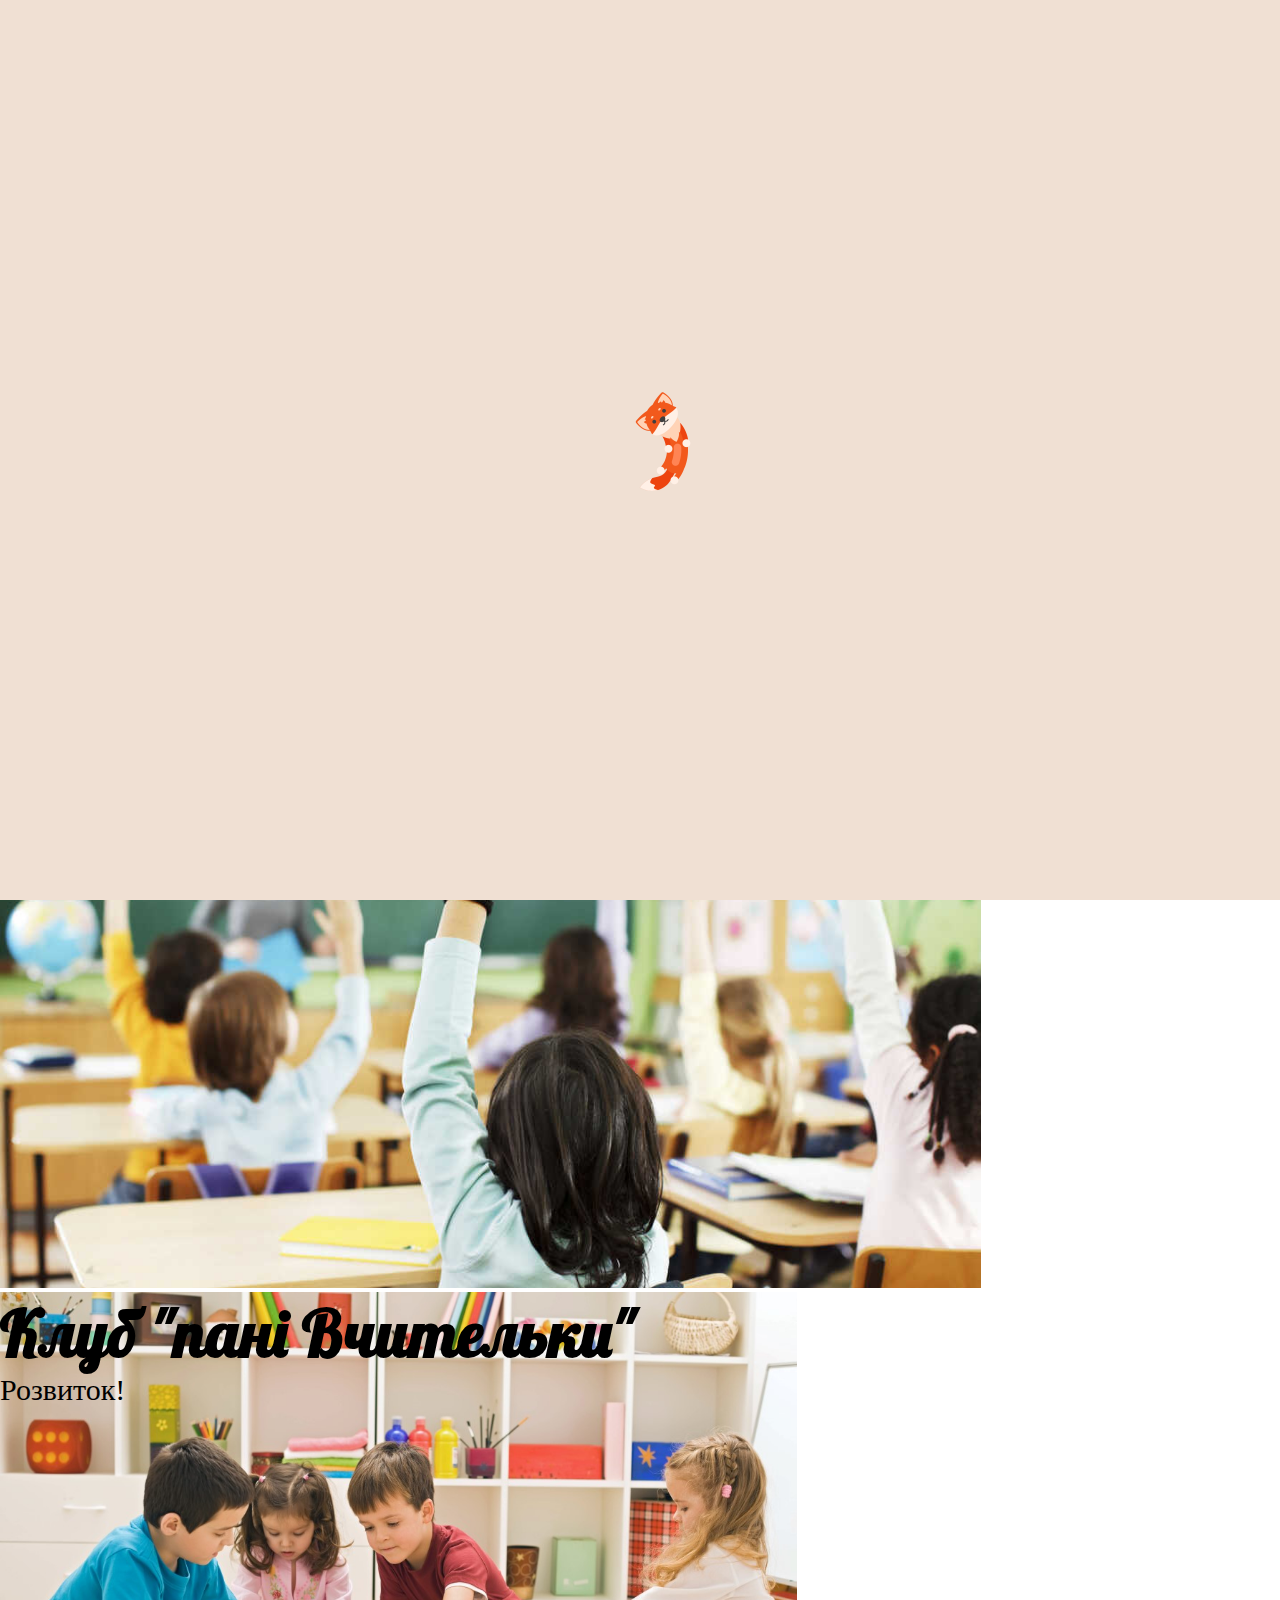
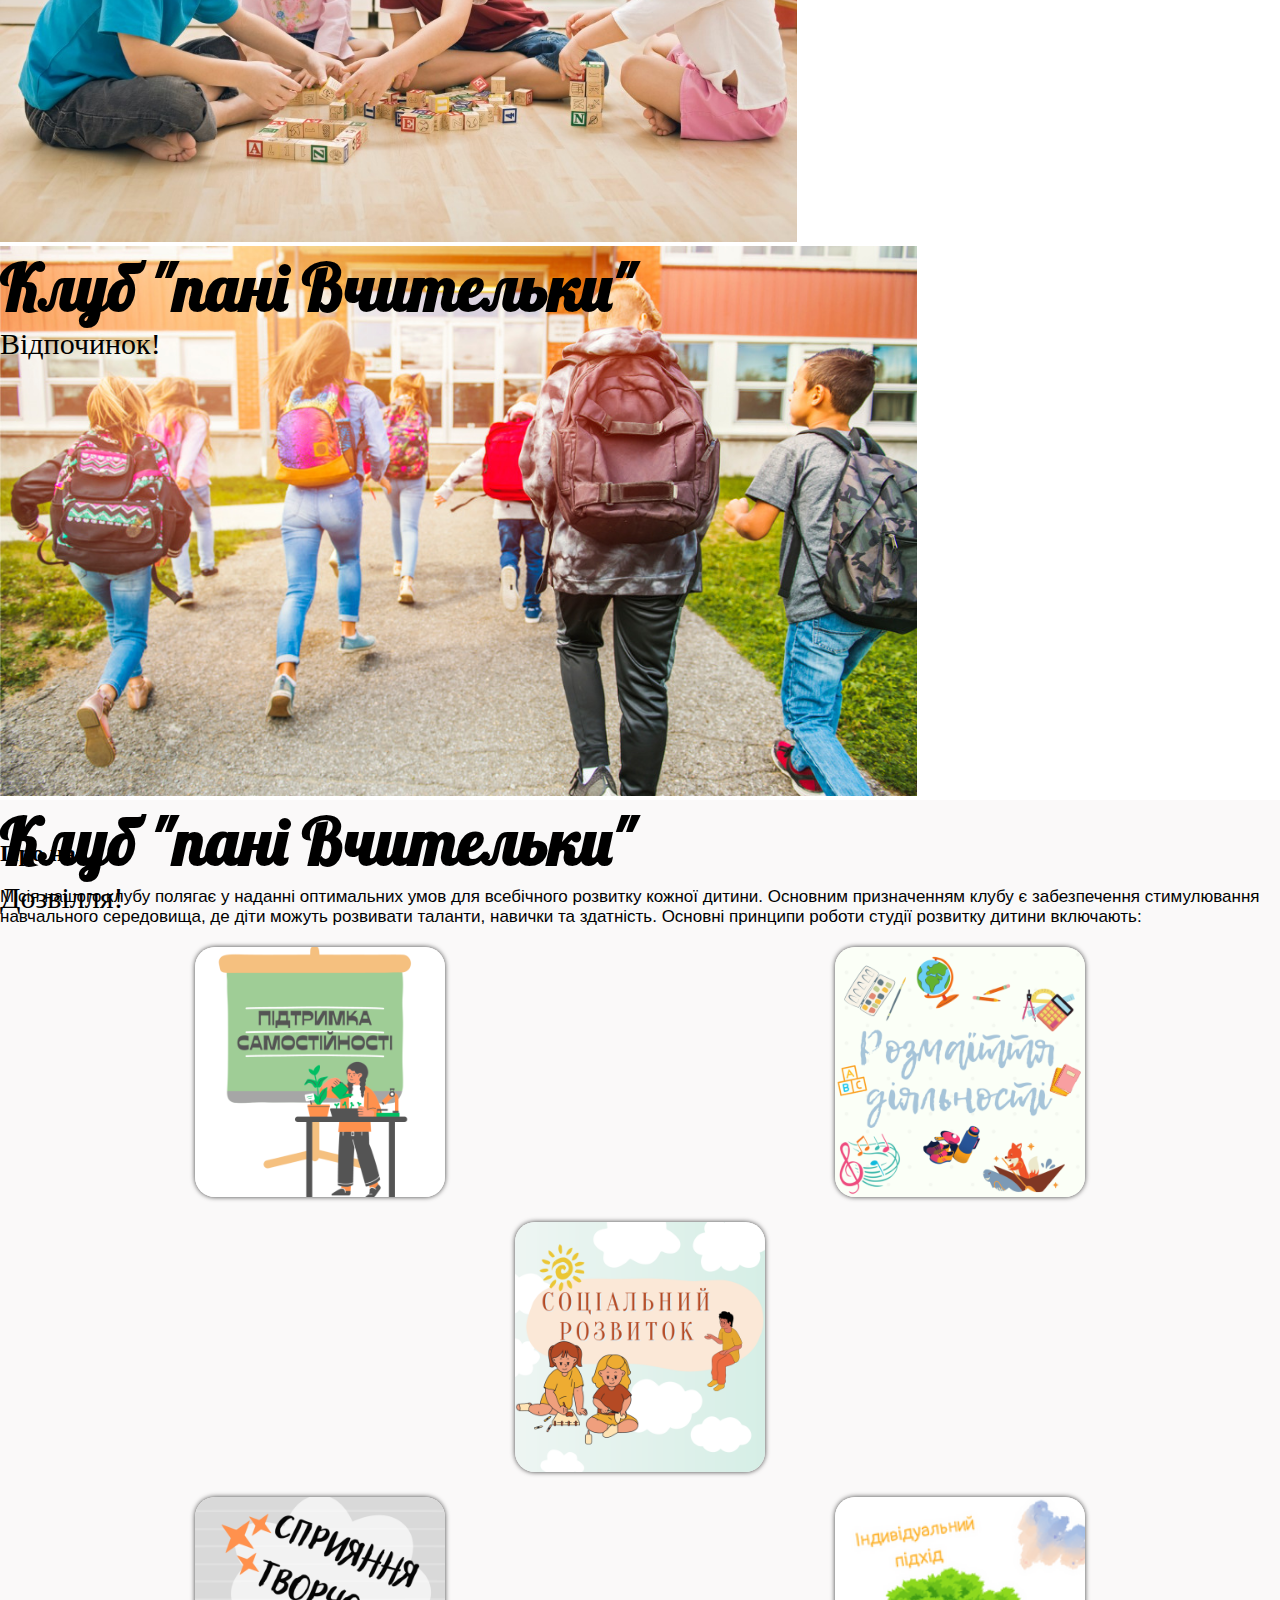
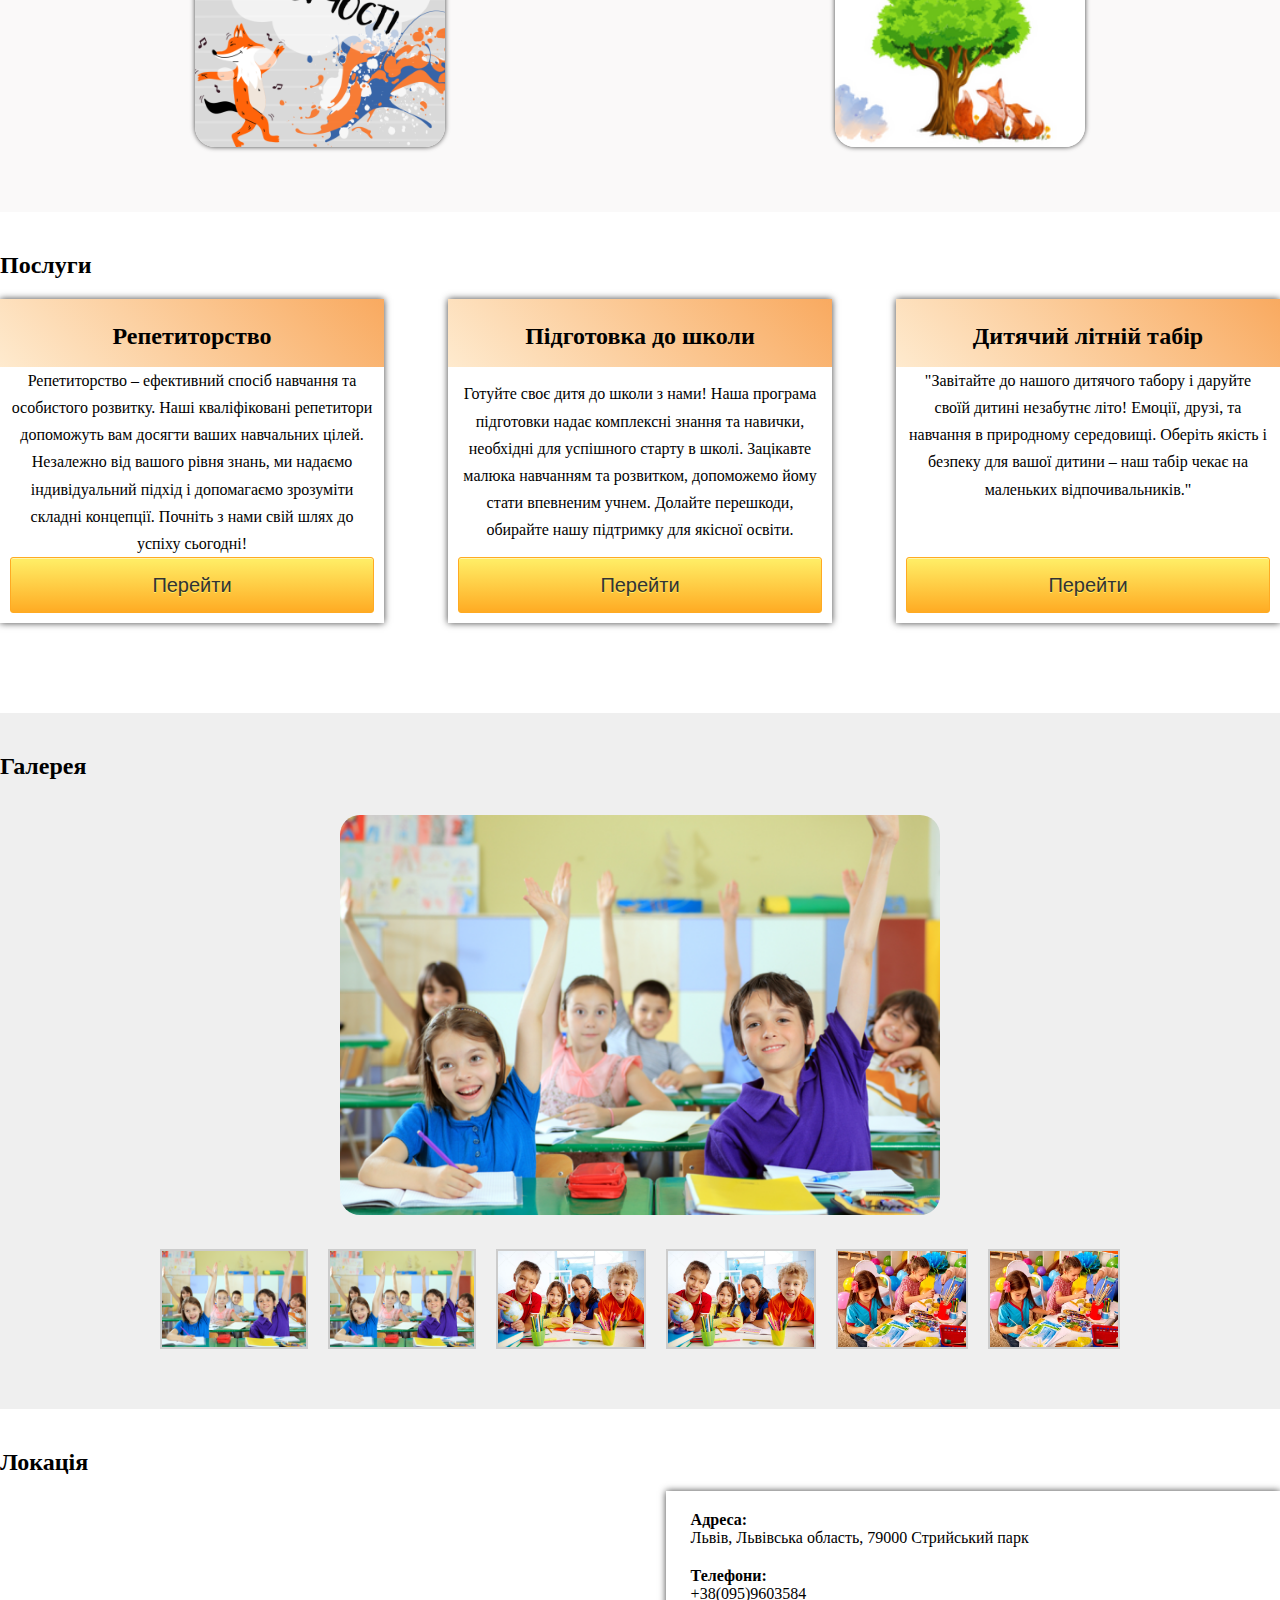
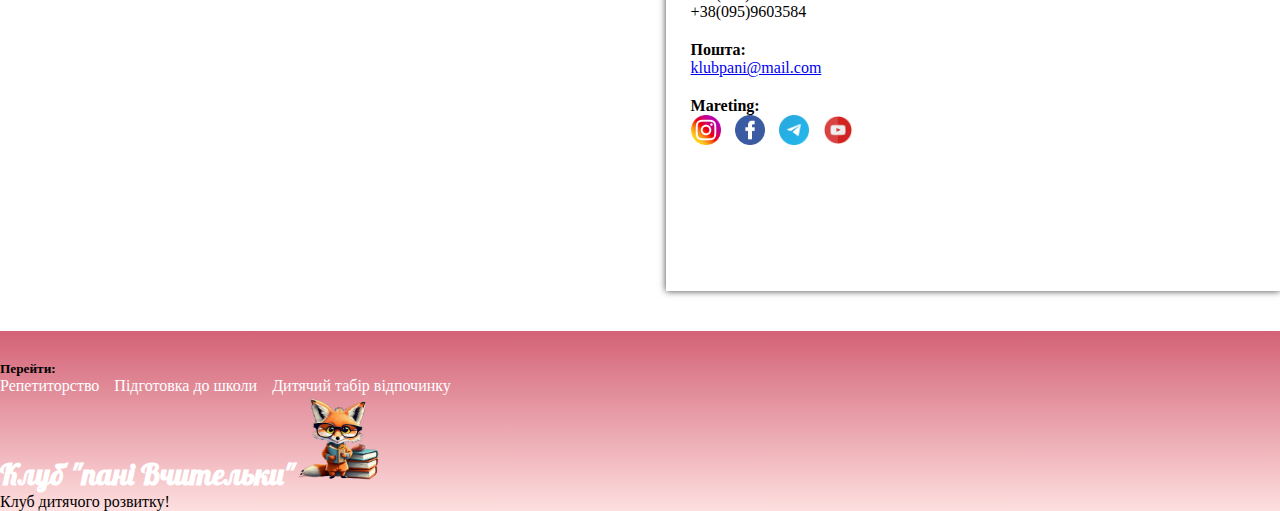
<file: index.html>
<!DOCTYPE html>
<html lang="en">
<head>
    <meta charset="UTF-8">
    <meta http-equiv="X-UA-Compatible" content="IE=edge">
    <meta name="viewport" content="width=device-width, initial-scale=1.0">
    <title>School</title>
    <link href="https://fonts.googleapis.com/css2?family=Lobster&family=M+PLUS+Rounded+1c:wght@100;300;400;500;700;800;900&family=Montserrat:ital,wght@0,100;0,200;0,300;0,400;0,500;0,600;0,700;0,800;0,900;1,100;1,200;1,300;1,400;1,500;1,600;1,700;1,800;1,900&family=Playfair+Display:wght@400;500;600;700;800;900&family=Raleway:wght@100;200;300;400;500;600;700;800;900&display=swap" rel="stylesheet">
    <link rel="stylesheet" href="css/style.css">
    <link rel="icon" href="img/favicon.ico" type="image/x-icon">
    <link href="https://cdn.jsdelivr.net/npm/bootstrap@5.3.1/dist/css/bootstrap.min.css" rel="stylesheet" integrity="sha384-4bw+/aepP/YC94hEpVNVgiZdgIC5+VKNBQNGCHeKRQN+PtmoHDEXuppvnDJzQIu9" crossorigin="anonymous">
</head>
<body>
    <div class="preloader">
        <div class="preloader_image"></div>
    </div>
    <nav class="navbar navbar-expand-lg bg-body-tertiary container">
        <div class="container-fluid">
          <a class="navbar-brand" href="index.html"><img src="img/logoFox.svg" alt="logo fox" class="logo"></a>
          <button class="navbar-toggler" type="button" data-bs-toggle="collapse" data-bs-target="#navbarText" aria-controls="navbarText" aria-expanded="false" aria-label="Toggle navigation">
            <span class="navbar-toggler-icon"></span>
          </button>
          <div class="collapse navbar-collapse" id="navbarText">
            <ul class="navbar-nav me-auto mb-2 mb-lg-0">
              <li class="nav-item">
                <a class="nav-link active" aria-current="page" href="index.html">Головна</a>
              </li>
              <li class="nav-item">
                <a class="nav-link " aria-current="page" href="tutoring.html">Репетиторство</a>
              </li>
              <li class="nav-item">
                <a class="nav-link" href="preschool.html">Підготовка до школи</a>
              </li>
              <li class="nav-item">
                <a class="nav-link" href="camp.html">Дитячий табір відпочинку</a>
              </li>
            </ul>
            <span class="navbar-text">
              Клуб дитячого розвитку!
            </span>
          </div>
        </div>
    </nav>

    <main>
        <div id="carouselExampleSlidesOnly" class="carousel slide carousel-fade" data-bs-ride="carousel">
            <div class="carousel-inner">
                <div class="carousel-item active" data-bs-interval="5000">
                    <img src="img/books-slide3.jpg" class="d-block w-100" alt="books">
                    <div class="books-slide">
                        <h2>Клуб "пані Вчительки"</h2>
                        <p class="titleP">Клуб дитячого розвитку!</p>
                    </div>
                </div>
                <div class="carousel-item" data-bs-interval="5000">
                    <img src="img/child-slide2.jpg" class="d-block w-100" alt="hands up">
                    <div class="child-slide2">
                        <h2>Клуб "пані Вчительки"</h2>
                        <p class="titleP">Розвиток!</p>
                    </div>
                </div>
                <div class="carousel-item" data-bs-interval="5000">
                    <img src="img/child-slide4.jpg" class="d-block w-100" alt="children">
                    <div class="child-slide3">
                        <h2>Клуб "пані Вчительки"</h2>
                        <p class="titleP">Відпочинок!</p>
                    </div>
                </div>
                <div class="carousel-item" data-bs-interval="5000">
                    <img src="img/child-slide.jpg" class="d-block w-100" alt="children with bags">
                    <div class="child-slide4">
                        <h2>Клуб "пані Вчительки"</h2>
                        <p class="titleP">Дозвілля!</p>
                    </div>
                </div>
            </div>
        </div>
    </main>

    <section>
        <div class="about-section">
            <h2 class="text-center">Про нас</h2>
            <p class="container about-p">Місія нашого клубу  полягає у наданні оптимальних умов для всебічного розвитку кожної дитини. Основним призначенням клубу є забезпечення стимулювання навчального середовища, де діти можуть розвивати таланти, навички та здатність. Основні принципи роботи студії розвитку дитини включають:</p>
            <div class="about">
                <div>
                    <div class="about-block">
                        <div class="about-hover">
                            <div id="aboutSupport">
                                <div class="aboutPopup" onclick="addPopup()"> детальніше
                                    <p class="popText" id="aboutText">Ми стимулюємо самостійність та самовизначення дитини. Вони навчаються приймати рішення, виконувати завдання самостійно і розвивати критичне мислення.</p>
                                </div>
                            </div>
                        </div>
                        <img src="img/support.png" alt="" class="aboutPicture">
                    </div>
                    <div class="about-block">
                        <div class="about-hover">
                            <div id="aboutActivity">
                                <div class="aboutPopup" onclick="addPopupActivity()"> детальніше
                                    <p class="popText" id="aboutActivityText">У нас ви знайдете широкий спектр діяльностей, таких як музика, малювання, танці, спорт, математика та багато інших, що  сприяють розвитку різних аспектів особистості дитини та сприяє їхньому загальному розвитку.</p>
                                </div>
                            </div>
                        </div>
                        <img src="img/actyvity.png" alt="" class="aboutPicture">
                    </div>
                </div>
                <div>
                    <div class="about-block">
                        <div class="about-hover">
                            <div id="aboutSociability">
                                <div class="aboutPopup" onclick="addPopupSociability()"> детальніше
                                    <p class="popText" id="aboutSociabilityText">З нами відбувається формування навичок спілкування, співпраці та роботи в команді. Діти навчаються розуміти та поважати інших, розвивати соціальну свідомість і вміння співпрацювати з іншими.</p>
                                </div>
                            </div>
                        </div>
                        <img src="img/social.png" alt="" class="aboutPicture">
                    </div>
                </div>
                <div>
                    <div class="about-block">
                        <div class="about-hover">
                            <div id="aboutArt">
                                <div class="aboutPopup" onclick="addPopupArt()"> детальніше
                                    <p class="popText" id="aboutArtText">Ми надаємо можливість дітям розкрити свій творчий потенціал і створити щось нове, заохочуємо експериментувати, досліджувати та розвивати свою уяву.</p>
                                </div>
                            </div>
                        </div>
                        <img src="img/art.png" alt="" class="aboutPicture">
                    </div>
                    <div class="about-block">
                        <div class="about-hover">
                            <div id="aboutIndividuality">
                                <div class="aboutPopup" onclick="addPopupIndividuality()"> детальніше
                                    <p class="popText" id="aboutIndividualityText">Ми враховуємо індивідуальні потреби та рівень розвитку кожної дитини. Розробляємо програми та завдання, що відповідають їхнім інтересам, здібностям та рівню розвитку.</p>
                                </div>
                            </div>
                        </div>
                        <img src="img/individual.png" alt="" class="aboutPicture">
                    </div> 
                </div>
            </div>
        </div>
    </section>

  


    <section class="container services_cont">
        <h2 class= "text-center">Послуги</h2>
        <div class="services">
            <div class="services_block">
                <h3 class="services_title">Репетиторство</h3>
                <p>Репетиторство – ефективний спосіб навчання та особистого розвитку. Наші кваліфіковані репетитори допоможуть вам досягти ваших навчальних цілей. Незалежно від вашого рівня знань, ми надаємо індивідуальний підхід і допомагаємо зрозуміти складні концепції. Почніть з нами свій шлях до успіху сьогодні!</p>
                <a href="tutoring.html">Перейти</a>
            </div>
            <div class="services_block">
                <h3 class="services_title">Підготовка до школи</h3>
                <p>Готуйте своє дитя до школи з нами! Наша програма підготовки надає комплексні знання та навички, необхідні для успішного старту в школі. Зацікавте малюка навчанням та розвитком, допоможемо йому стати впевненим учнем. Долайте перешкоди, обирайте нашу підтримку для якісної освіти.</p>
                <a href="preschool.html">Перейти</a>
            </div>
            <div class="services_block">
                <div>
                    <h3 class="services_title">Дитячий літній табір</h3>
                    <p>"Завітайте до нашого дитячого табору і даруйте своїй дитині незабутнє літо! Емоції, друзі, та навчання в природному середовищі. Оберіть якість і безпеку для вашої дитини – наш табір чекає на маленьких відпочивальників."</p>
                </div>
                <a href="">Перейти</a>
            </div>
        </div>
    </section>
  

    <section class="gallery_block">
        <div class="container">
            <h2 class="text-center">Галерея</h2>
            <div class="gallery">
                <img id="currentImage" src="img/p2.png" alt="Фото 1">
                <div class="thumbnails">
                    <img src="img/p2.png" alt="Фото 1" onclick="changeImage('image1.jpg')">
                    <img src="img/p2.png" alt="Фото 1" onclick="changeImage('image1.jpg')">
                    <img src="img/p3.jpg" alt="Фото 2" onclick="changeImage('image2.jpg')">
                    <img src="img/p3.jpg" alt="Фото 2" onclick="changeImage('image2.jpg')">
                    <img src="img/p4 (2).webp" alt="Фото 3" onclick="changeImage('image3.jpg')">
                    <img src="img/p4 (2).webp" alt="Фото 3" onclick="changeImage('image3.jpg')">
                </div>
            </div>
        </div>
    </section>


    <section class="info">
        <div class="container">
            <h2 class="text-center">Локація</h2>
            <div class="block-info">
                <div class="location">
                    <iframe src="https://www.google.com/maps/embed?pb=!1m18!1m12!1m3!1d10296.136908408605!2d24.008127575702414!3d49.8230219!2m3!1f0!2f0!3f0!3m2!1i1024!2i768!4f13.1!3m3!1m2!1s0x473ae78ac19b0467%3A0x2b2237553544c794!2z0KHRgtGA0LjQudGB0YzQutC40Lkg0L_QsNGA0Lo!5e0!3m2!1suk!2sua!4v1692882921646!5m2!1suk!2sua" width="100%" height="100%" style="border:0;" allowfullscreen="" loading="lazy" referrerpolicy="no-referrer-when-downgrade"></iframe>
                </div>
                <div class="contact">
                    <div>
                        <h4>Адреса:</h4>
                        <p>Львів, Львівська область, 79000 Стрийський парк</p>
                    </div>
                    <div>
                        <h4>Телефони:</h4>
                        <p>+38(095)9603584</p>
                        <p>+38(095)9603584</p>
                    </div>
                    <div>
                        <h4>Пошта:</h4>
                        <a href="mailto:klubpani@mail.com">klubpani@mail.com</a>
                    </div>
                    <div>
                        <h4>Mareting:</h4>
                        <a class="" href="#!"><img src="img/instagram_icon.png" alt="" class="icon-footer"></a>
                        <a class="" href="#!"><img src="img/facebook_icon.png" alt="" class="icon-footer"></a>
                        <a class="" href="#!"><img src="img/telegram_icon.png" alt="" class="icon-footer"></a>
                        <a class="" href="#!"><img src="img/tube_you_icon.png" alt="" class="icon-footer"></a>
                    </div>
                </div>
            </div>
        </div>
        
    </section>


    <footer class="page-footer">
        <div class="container">
          <div class="row">
            <div class="col ">
                <h5>Перейти:</h5>
                <ul class="footer-menu">
                  <li> <a class="" href="tutoring.html">Репетиторство</a></li>
                  <li> <a class="" href="preschool.html">Підготовка до школи</a></li>
                  <li> <a class="" href="camp.html">Дитячий табір відпочинку</a></li>
                </ul>
              </div>
            <div class="col "> 
                <h4 class="footer-title">Клуб "пані Вчительки"<img src="img/logoFox.svg" alt="" class="logo"></h4> 
                <p>Клуб дитячого розвитку!</p>
            </div>
          </div>
        </div>
    </footer>

    <div id="popup-container" class="container hidden">
        <div id="popup-content">
            <div>
                <img src="img/Fox_with_phone.svg" alt="Fox with phone" class="fox_with_phone">
            </div>
            
            <div>
                <p>Якщо у Вас залишились питання з нами легко зв'язатися!</p>
                <p>Наш телефон: <b>+38(095)9603584</b> Пошта: <b>klubpani@mail.com</b></p>
            </div>
            
            <p id="close-popup"><i class="fa-regular fa-circle-xmark"></i></p>
        </div>
    </div>

    
    
    
    

    <script src="js/all.min.js"></script>
    <script src="https://cdn.jsdelivr.net/npm/bootstrap@5.3.1/dist/js/bootstrap.bundle.min.js" integrity="sha384-HwwvtgBNo3bZJJLYd8oVXjrBZt8cqVSpeBNS5n7C8IVInixGAoxmnlMuBnhbgrkm" crossorigin="anonymous"></script>
    <script src="js/index.js"></script>
   
</body>
</html>
</file>
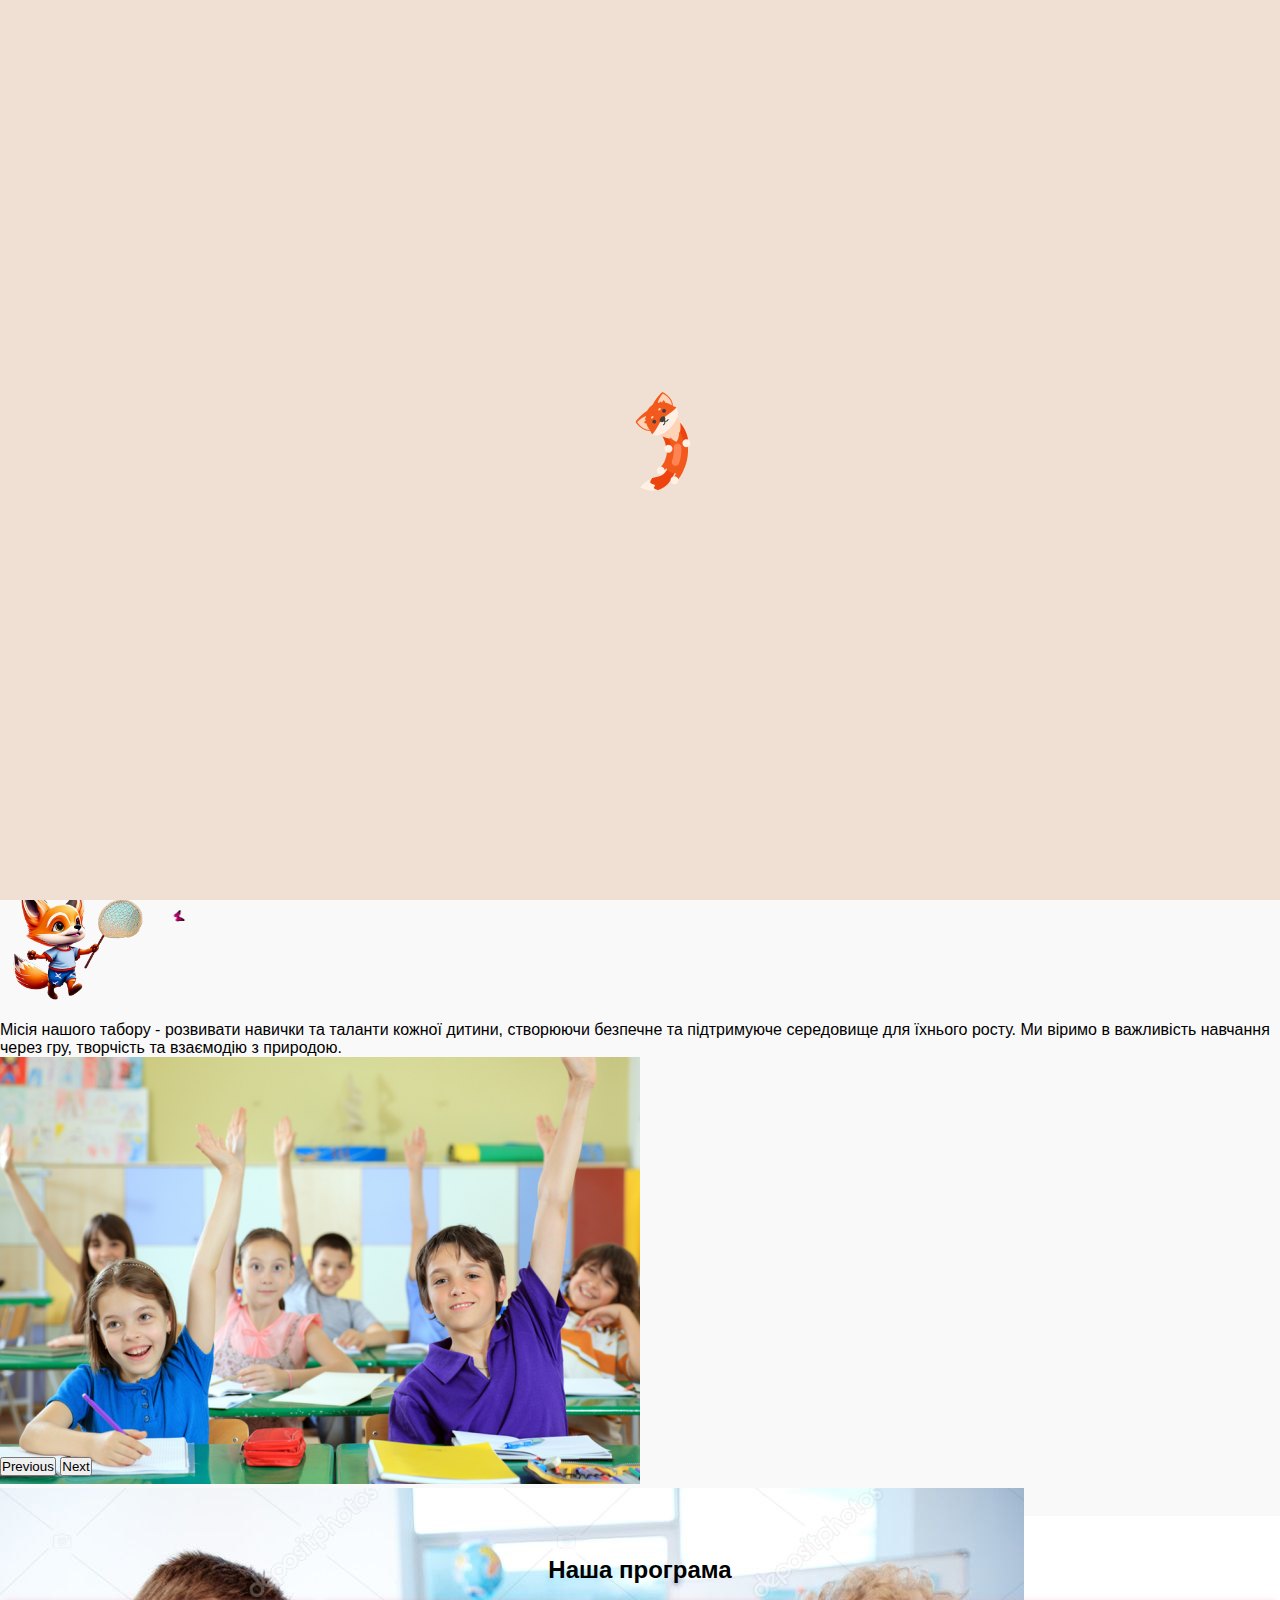
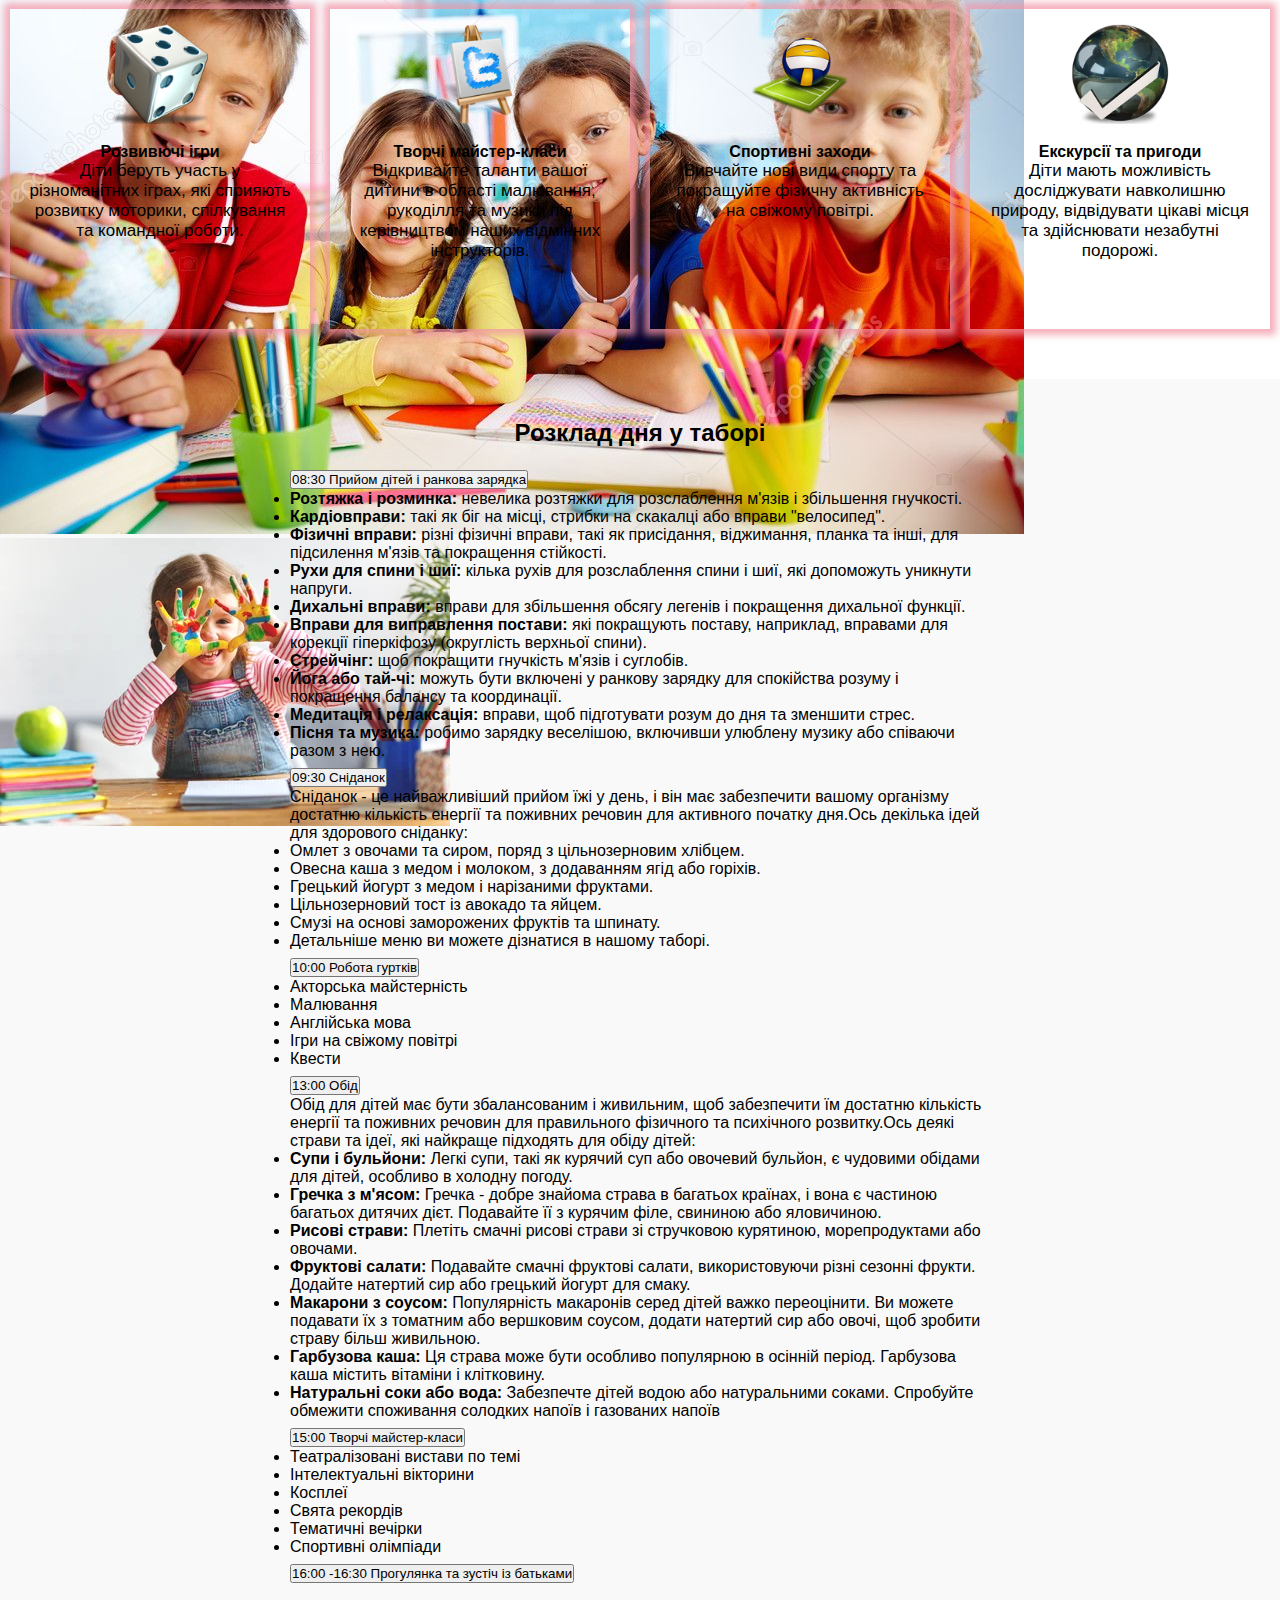
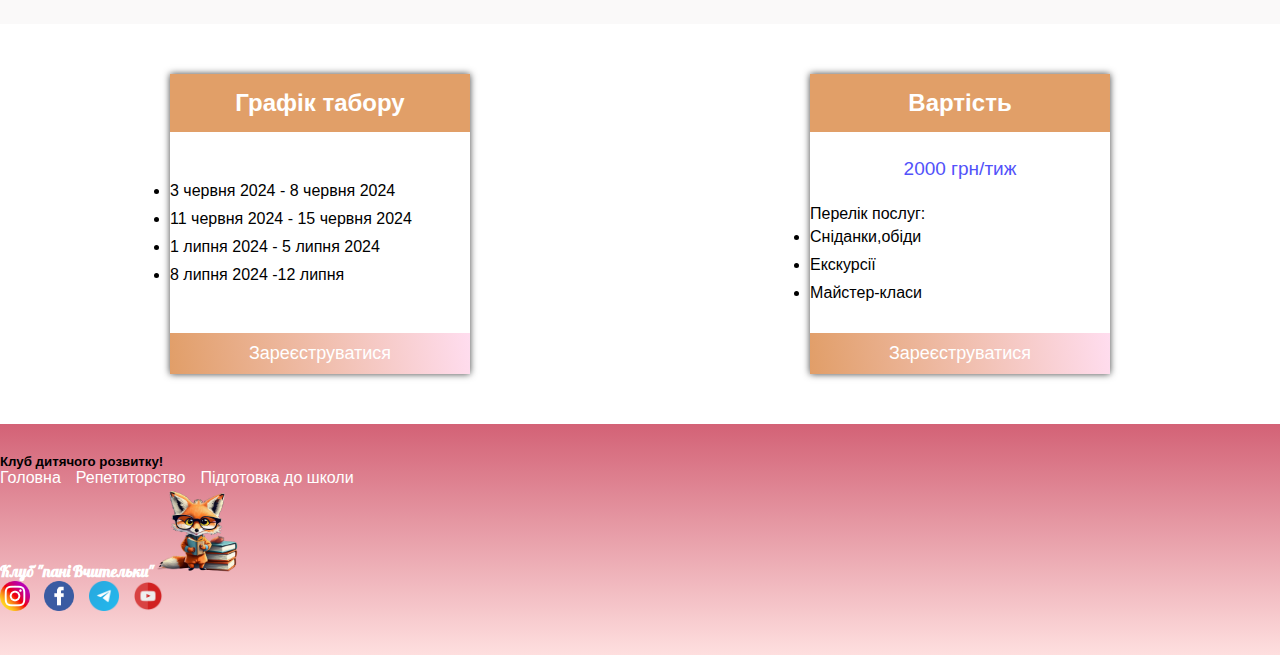
<file: camp.html>
<!DOCTYPE html>
<html lang="en">
<head>
    <meta charset="UTF-8">
    <meta http-equiv="X-UA-Compatible" content="IE=edge">
    <meta name="viewport" content="width=device-width, initial-scale=1.0">
    <title>Дитячий табір відпочинку</title>
    <link href="https://fonts.googleapis.com/css2?family=Lobster&family=M+PLUS+Rounded+1c:wght@100;300;400;500;700;800;900&family=Montserrat:ital,wght@0,100;0,200;0,300;0,400;0,500;0,600;0,700;0,800;0,900;1,100;1,200;1,300;1,400;1,500;1,600;1,700;1,800;1,900&family=Playfair+Display:wght@400;500;600;700;800;900&family=Raleway:wght@100;200;300;400;500;600;700;800;900&display=swap" rel="stylesheet">
    <link rel="stylesheet" href="css/camp.css">
    <link rel="icon" href="img/favicon.ico" type="image/x-icon">
    <link href="https://cdn.jsdelivr.net/npm/bootstrap@5.3.1/dist/css/bootstrap.min.css" rel="stylesheet" integrity="sha384-4bw+/aepP/YC94hEpVNVgiZdgIC5+VKNBQNGCHeKRQN+PtmoHDEXuppvnDJzQIu9" crossorigin="anonymous">
</head>
<body>
    <div class="preloader">
        <div class="preloader_image"></div>
    </div>
    
      <nav class="navbar navbar-expand-lg bg-body-tertiary container">
        <div class="container-fluid">
          <a class="navbar-brand" href="index.html"><img src="img/logoFox.svg" alt="logo fox" class="logo"></a>
          <button class="navbar-toggler" type="button" data-bs-toggle="collapse" data-bs-target="#navbarText" aria-controls="navbarText" aria-expanded="false" aria-label="Toggle navigation">
            <span class="navbar-toggler-icon"></span>
          </button>
          <div class="collapse navbar-collapse" id="navbarText">
            <ul class="navbar-nav me-auto mb-2 mb-lg-0">
              <li class="nav-item">
                <a class="nav-link" aria-current="page" href="index.html">Головна</a>
              </li>
              <li class="nav-item">
                <a class="nav-link " aria-current="page" href="tutoring.html">Репетиторство</a>
              </li>
              <li class="nav-item">
                <a class="nav-link" href="preschool.html">Підготовка до школи</a>
              </li>
              <li class="nav-item">
                <a class="nav-link active" href="#">Дитячий табір відпочинку</a>
              </li>
            </ul>
            <span class="navbar-text navName">
                Клуб "пані Вчительки"
            </span>
          </div>
        </div>
    </nav>


    <div class="main">
        <img src="img/tents .jpg" alt="nature with tents" class="mainTent">
        <h1 class="animated-text">Дитячий  табір відпочинку!</h1>
        <img src="img/fire.gif" alt="fire" class="fire">
        <img src="img/butterflies.gif" alt="butterflies" class="butterflies">
    </div>

    <div class="about">
      <div class="container ">
        <h2>Про табір</h2>
        <div class="row">
          <div class="col about-camp">
            <p>Наш табір - це місце, де діти знаходяться в навколишньому середовищі, сповненому веселощів, навчання та незабутніх вражень. Ми пропонуємо найкращі умови для активного відпочинку та розвитку вашої дитини.</p>
            <div class="aboutBlock">
              <img src="img/fox_tent.svg" alt="fox with tent" class="foxTent">
              <img src="img/butterflies.gif" alt="butterflies" class="about_butterflies">
            </div>
            <p>Місія нашого табору - розвивати навички та таланти кожної дитини, створюючи безпечне та підтримуюче середовище для їхнього росту. Ми віримо в важливість навчання через гру, творчість та взаємодію з природою.</p>
          </div>
          <div class="col about-gallery">
            <div id="carouselExampleInterval" class="carousel slide" data-bs-ride="carousel">
              <div class="carousel-inner">
                <div class="carousel-item active" data-bs-interval="5000">
                  <img src="img/p2.png" class="d-block w-100" alt="...">
                </div>
                <div class="carousel-item" data-bs-interval="5000">
                  <img src="img/p3.jpg" class="d-block w-100" alt="...">
                </div>
                <div class="carousel-item">
                  <img src="img/p4 (1).webp" class="d-block w-100" alt="...">
                </div>
              </div>
              <button class="carousel-control-prev" type="button" data-bs-target="#carouselExampleInterval" data-bs-slide="prev">
                <span class="carousel-control-prev-icon" aria-hidden="true"></span>
                <span class="visually-hidden">Previous</span>
              </button>
              <button class="carousel-control-next" type="button" data-bs-target="#carouselExampleInterval" data-bs-slide="next">
                <span class="carousel-control-next-icon" aria-hidden="true"></span>
                <span class="visually-hidden">Next</span>
              </button>
            </div>
          </div>
        </div>
      </div>
    </div>
    



    <div class="container ourProgram">
      <h2>Наша програма</h2>
      <div class="ourProgram_contain">
        <div class="col">
          <div class="programBlock">
            <img src="img/games_icon.png" alt="game icon">
            <h4>Розвивючі ігри</h4>
            <p>Діти беруть участь у різноманітних іграх, які сприяють розвитку моторики, спілкування та командної роботи.</p>
          </div>
        </div>
        <div class="col">
          <div class="programBlock">
            <img src="img/painting__icon.png" alt="painting">
            <h4>Творчі майстер-класи</h4>
            <p>Відкривайте таланти вашої дитини в області малювання, рукоділля та музики під керівництвом наших відмінних інструкторів.</p>
          </div>
        </div>
        <div class="col">
          <div class="programBlock">
            <img src="img/sport_icon.png" alt="sport icon">
            <h4>Спортивні заходи</h4>
            <p>Вивчайте нові види спорту та покращуйте фізичну активність на свіжому повітрі.</p>
          </div>
        </div>
        <div class="col">
          <div class="programBlock">
            <img src="img/travel_icon.png" alt="travel icon">
            <h4>Екскурсії та пригоди</h4>
            <p>Діти мають можливість досліджувати навколишню природу, відвідувати цікаві місця та здійснювати незабутні подорожі.</p>
          </div>
        </div>
      </div>
    </div>


    <div class="ScheduleInCamp">
      <div class="container ScheduleInCampCont">
        <h2>Розклад дня у таборі</h2>
        <div class="accordion accordion-flush campSchedule" id="accordionFlushExample">
          <div class="accordion-item">
            <h2 class="accordion-header">
              <button class="accordion-button collapsed" type="button" data-bs-toggle="collapse" data-bs-target="#flush-collapseOne" aria-expanded="false" aria-controls="flush-collapseOne">
                08:30 Прийом дітей і ранкова зарядка
              </button>
            </h2>
            <div id="flush-collapseOne" class="accordion-collapse collapse" data-bs-parent="#accordionFlushExample">
              <div class="accordion-body">
                <ul>
                  <li><b>Розтяжка і розминка: </b>невелика розтяжки для розслаблення м'язів і збільшення гнучкості.</li>
                  <li><b>Кардіовправи: </b>такі як біг на місці, стрибки на скакалці або вправи "велосипед".</li>
                  <li><b>Фізичні вправи:</b> різні фізичні вправи, такі як присідання, віджимання, планка та інші, для підсилення м'язів та покращення стійкості.</li>
                  <li><b>Рухи для спини і шиї: </b>кілька рухів для розслаблення спини і шиї, які допоможуть уникнути напруги.</li>
                  <li><b>Дихальні вправи: </b>вправи для збільшення обсягу легенів і покращення дихальної функції.</li>
                  <li><b>Вправи для виправлення постави: </b>які покращують поставу, наприклад, вправами для корекції гіперкіфозу (округлість верхньої спини).</li>
                  <li><b>Стрейчінг: </b>щоб покращити гнучкість м'язів і суглобів.</li>
                  <li><b>Йога або тай-чі: </b>можуть бути включені у ранкову зарядку для спокійства розуму і покращення балансу та координації.</li>
                  <li><b>Медитація і релаксація: </b>вправи, щоб підготувати розум до дня та зменшити стрес.</li>
                  <li><b>Пісня та музика: </b>робимо зарядку веселішою, включивши улюблену музику або співаючи разом з нею.</li>
                </ul>
              </div>
            </div>
          </div>
          <div class="accordion-item">
            <h2 class="accordion-header">
              <button class="accordion-button collapsed" type="button" data-bs-toggle="collapse" data-bs-target="#flush-collapseTwo" aria-expanded="false" aria-controls="flush-collapseTwo">
                09:30 Сніданок
              </button>
            </h2>
            <div id="flush-collapseTwo" class="accordion-collapse collapse" data-bs-parent="#accordionFlushExample">
              <div class="accordion-body">
                <p>Сніданок - це найважливіший прийом їжі у день, і він має забезпечити вашому організму достатню кількість енергії та поживних речовин для активного початку дня.Ось декілька ідей для здорового сніданку:</p>
                <ul>
                  <li>Омлет з овочами та сиром, поряд з цільнозерновим хлібцем.</li>
                  <li>Овесна каша з медом і молоком, з додаванням ягід або горіхів.</li>
                  <li>Грецький йогурт з медом і нарізаними фруктами.</li>
                  <li>Цільнозерновий тост із авокадо та яйцем.</li>
                  <li>Смузі на основі заморожених фруктів та шпинату.</li>
                  <li>Детальніше меню ви можете дізнатися в нашому таборі.</li>
                </ul>
              </div>
            </div>
          </div>
          <div class="accordion-item">
            <h2 class="accordion-header">
              <button class="accordion-button collapsed" type="button" data-bs-toggle="collapse" data-bs-target="#flush-collapseThree" aria-expanded="false" aria-controls="flush-collapseThree">
                10:00 Робота гуртків
              </button>
            </h2>
            <div id="flush-collapseThree" class="accordion-collapse collapse" data-bs-parent="#accordionFlushExample">
              <div class="accordion-body">
                <ul>
                  <li>Акторська майстерність</li>
                  <li>Малювання</li>
                  <li>Англійська мова</li>
                  <li>Ігри на свіжому повітрі</li>
                  <li>Квести</li>
                </ul>
              </div>
            </div>
          </div>
          <div class="accordion-item">
            <h2 class="accordion-header">
              <button class="accordion-button collapsed" type="button" data-bs-toggle="collapse" data-bs-target="#flush-collapseFour" aria-expanded="false" aria-controls="flush-collapseFour">
                13:00 Обід
              </button>
            </h2>
            <div id="flush-collapseFour" class="accordion-collapse collapse" data-bs-parent="#accordionFlushExample">
              <div class="accordion-body">
                <p>Обід для дітей має бути збалансованим і живильним, щоб забезпечити їм достатню кількість енергії та поживних речовин для правильного фізичного та психічного розвитку.Ось деякі страви та ідеї, які найкраще підходять для обіду дітей:</p>
                <ul>
                  <li><b>Супи і бульйони: </b>Легкі супи, такі як курячий суп або овочевий бульйон, є чудовими обідами для дітей, особливо в холодну погоду.</li>
                  <li><b>Гречка з м'ясом: </b>Гречка - добре знайома страва в багатьох країнах, і вона є частиною багатьох дитячих дієт. Подавайте її з курячим філе, свининою або яловичиною.</li>
                  <li><b>Рисові страви: </b>Плетіть смачні рисові страви зі стручковою курятиною, морепродуктами або овочами.</li>
                  <li><b>Фруктові салати: </b>Подавайте смачні фруктові салати, використовуючи різні сезонні фрукти. Додайте натертий сир або грецький йогурт для смаку.</li>
                  <li><b>Макарони з соусом: </b>Популярність макаронів серед дітей важко переоцінити. Ви можете подавати їх з томатним або вершковим соусом, додати натертий сир або овочі, щоб зробити страву більш живильною.</li>
                  <li><b>Гарбузова каша: </b>Ця страва може бути особливо популярною в осінній період. Гарбузова каша містить вітаміни і клітковину.</li>
                  <li><b>Натуральні соки або вода: </b>Забезпечте дітей водою або натуральними соками. Спробуйте обмежити споживання солодких напоїв і газованих напоїв</li>
                </ul>
              </div>
            </div>
          </div>
          <div class="accordion-item">
            <h2 class="accordion-header">
              <button class="accordion-button collapsed" type="button" data-bs-toggle="collapse" data-bs-target="#flush-collapseFive" aria-expanded="false" aria-controls="flush-collapseFive">
                15:00 Творчі майстер-класи
              </button>
            </h2>
            <div id="flush-collapseFive" class="accordion-collapse collapse" data-bs-parent="#accordionFlushExample">
              <div class="accordion-body">
                <ul>
                  <li>Театралізовані вистави по темі</li>
                  <li>Інтелектуальні вікторини</li>
                  <li>Косплеї</li>
                  <li>Свята рекордів</li>
                  <li>Тематичні вечірки</li>
                  <li>Спортивні олімпіади</li>
                </ul>
              </div>
            </div>
          </div>
          <div class="accordion-item">
            <h2 class="accordion-header">
              <button class="accordion-button collapsed" type="button" data-bs-toggle="collapse" data-bs-target="#flush-collapseSix" aria-expanded="false" aria-controls="flush-collapseSix">
                16:00 -16:30 Прогулянка та зустіч із батьками
              </button>
            </h2>
          </div>
        </div>
      </div>
    </div>
    



    <div class="container">
      <div class="infoCamp">
        <div class="infoFirstBlock">
          <h2>Графік табору</h2>
          <ul>
            <li>3 червня 2024 - 8 червня 2024</li>
            <li>11 червня 2024 - 15 червня 2024</li>
            <li>1 липня 2024 - 5 липня 2024</li>
            <li>8 липня 2024 -12 липня</li>
          </ul>
          <a href="preschool.html#form" class="infoCamp_btn">Зареєструватися</a>
        </div>
        <div class="infoSecondBlock">
          <h2>Вартість</h2>
          <p>2000 грн/тиж</p>
          <ul>Перелік послуг:
            <li>Сніданки,обіди</li>
            <li>Екскурсії</li>
            <li>Майстер-класи</li>
          </ul>
          <a href="preschool.html#form" class="infoCamp_btn">Зареєструватися</a>
        </div>
      </div>
      
    </div>


    <footer class="page-footer">
        <div class="container">
          <div class="row">
            <div class="col ">
                <h5>Клуб дитячого розвитку!</h5>
                <ul class="footer-menu">
                  <li> <a class="" href="index.html">Головна</a></li>
                  <li> <a class="" href="tutoring.html">Репетиторство</a></li>
                  <li> <a class="" href="preschool.html">Підготовка до школи</a></li>
                </ul>
              </div>
            <div class="col "> 
                <h4 class="footer-title">Клуб "пані Вчительки"<img src="img/logoFox.svg" alt="" class="logo"></h4> 
                <div>
                  <a class="" href="#!"><img src="img/instagram_icon.png" alt="" class="icon-footer"></a>
                  <a class="" href="#!"><img src="img/facebook_icon.png" alt="" class="icon-footer"></a>
                  <a class="" href="#!"><img src="img/telegram_icon.png" alt="" class="icon-footer"></a>
                  <a class="" href="#!"><img src="img/tube_you_icon.png" alt="" class="icon-footer"></a>
                </div>
            </div>
          </div>
        </div>
    </footer>

    <div id="popup-container" class="container hidden">
      <div id="popup-content">
          <div>
              <img src="img/Fox_with_phone.svg" alt="Fox with phone" class="fox_with_phone">
          </div>
          
          <div>
              <p>Якщо у Вас залишились питання з нами легко зв'язатися!</p>
              <p>Наш телефон: <b>+38(095)9603584</b> Пошта: <b>klubpani@mail.com</b></p>
          </div>
          
          <p id="close-popup"><i class="fa-regular fa-circle-xmark"></i></p>
      </div>
  </div>


    <script src="js/all.min.js"></script>
    <script src="https://cdn.jsdelivr.net/npm/bootstrap@5.3.1/dist/js/bootstrap.bundle.min.js" integrity="sha384-HwwvtgBNo3bZJJLYd8oVXjrBZt8cqVSpeBNS5n7C8IVInixGAoxmnlMuBnhbgrkm" crossorigin="anonymous"></script>
    <script src="js/camp.js"></script>
</body>
</html>
</file>
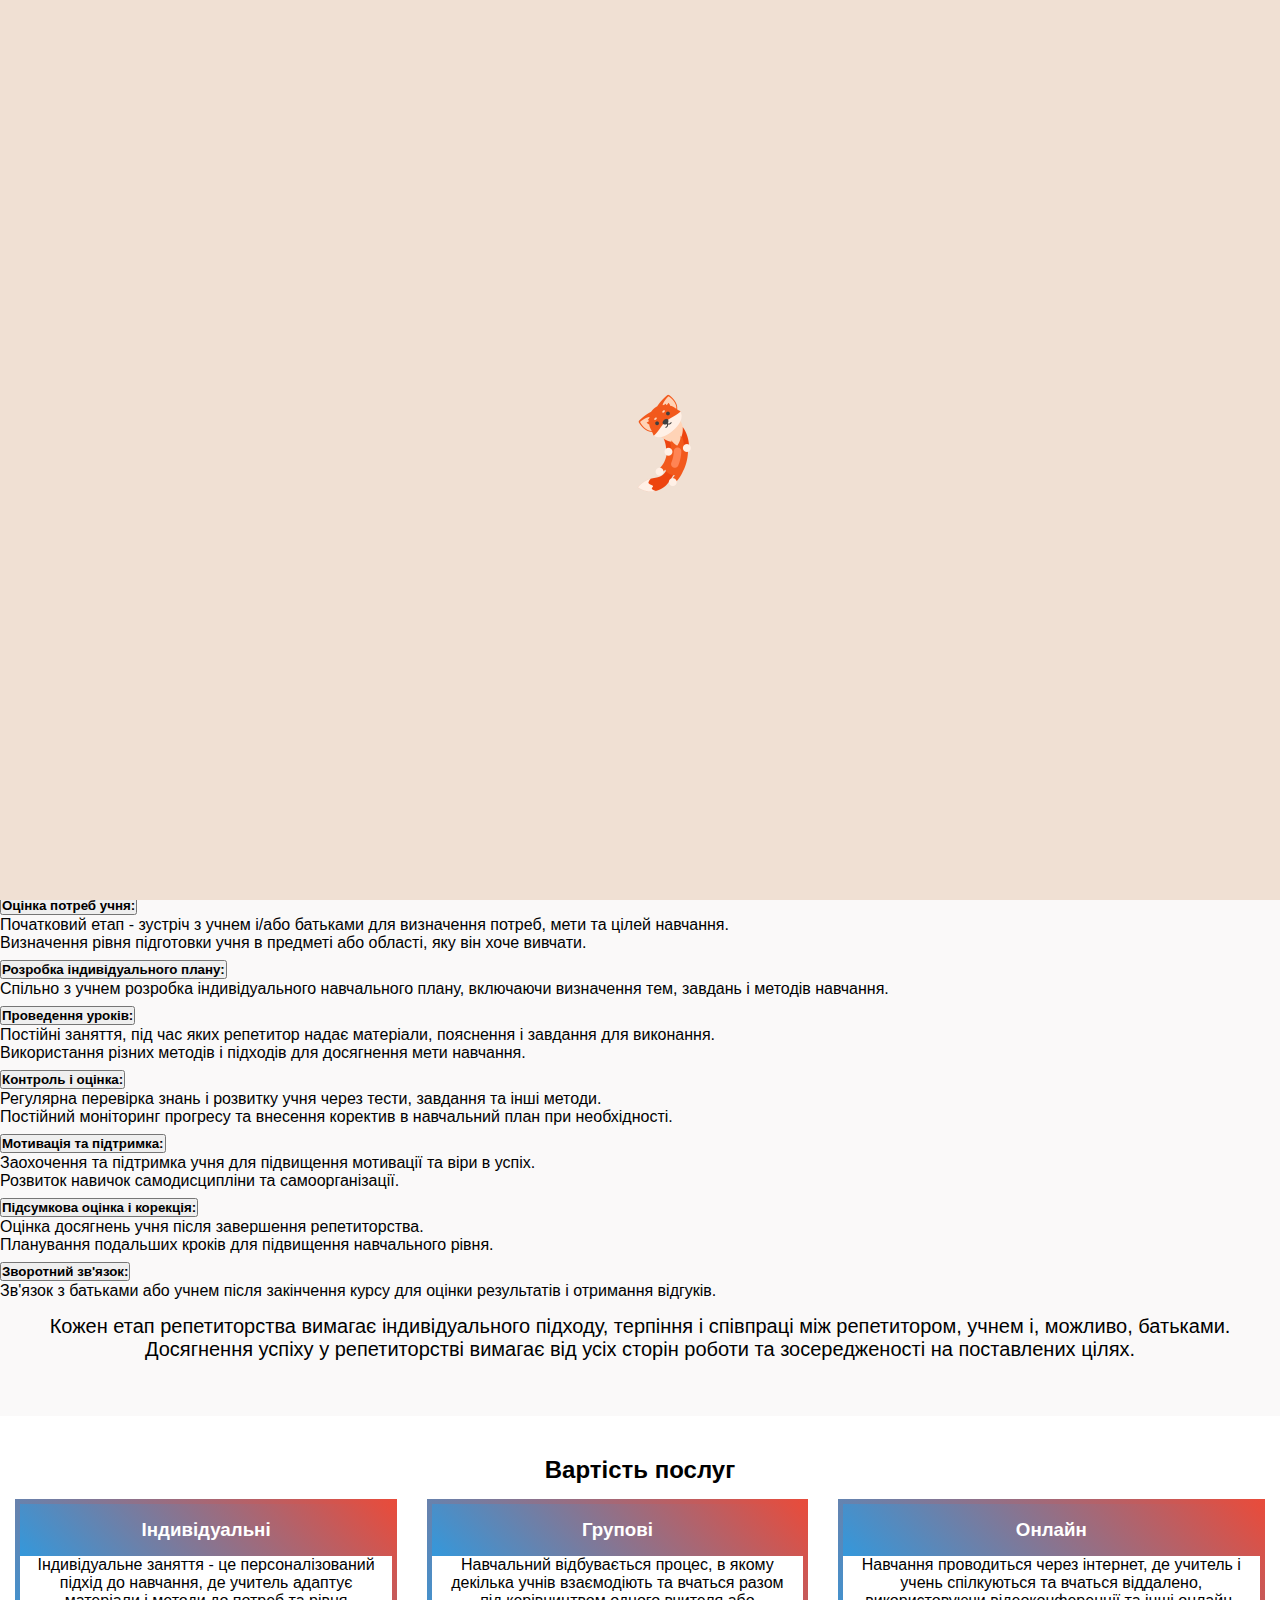
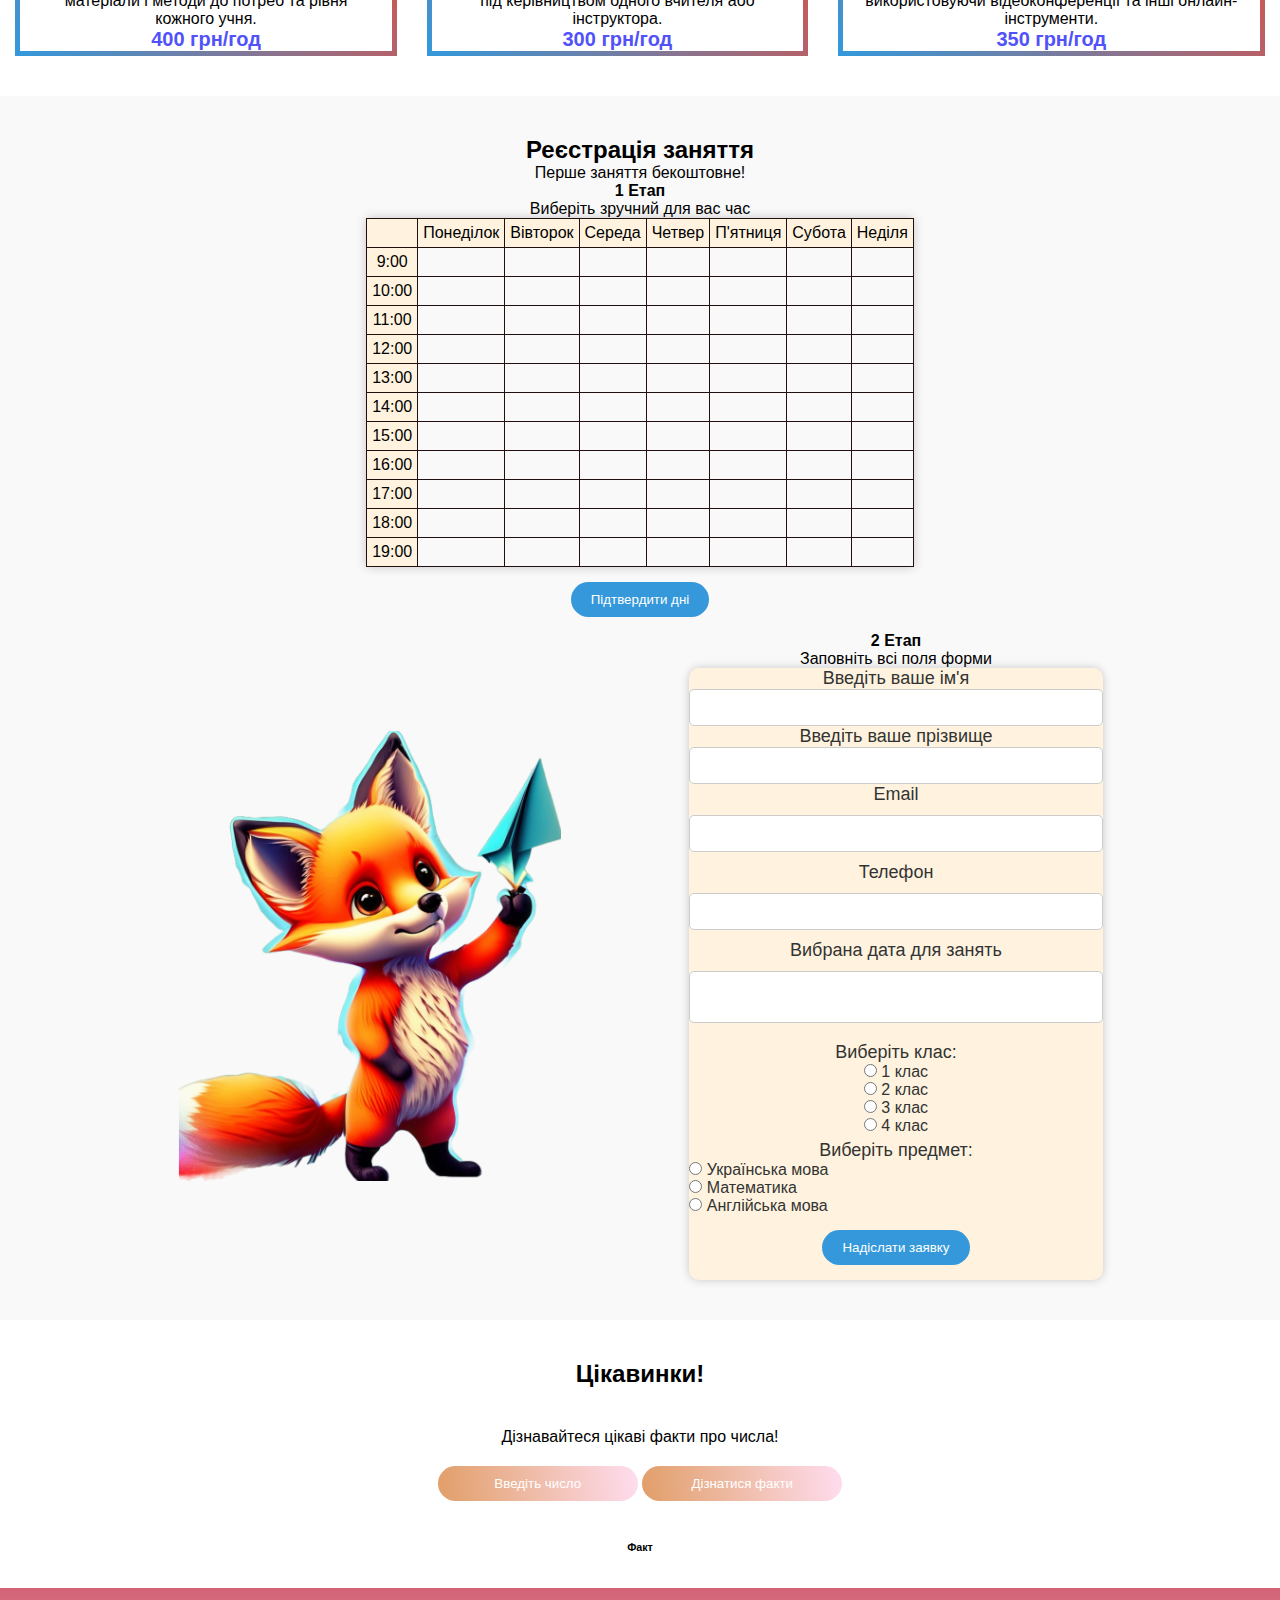
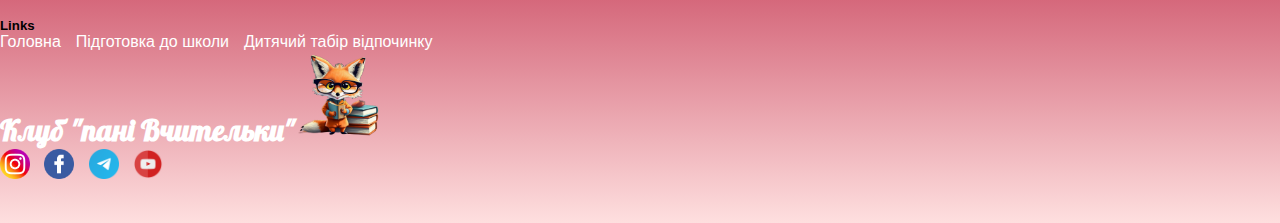
<file: tutoring.html>
<!DOCTYPE html>
<html lang="en">
<head>
    <meta charset="UTF-8">
    <meta http-equiv="X-UA-Compatible" content="IE=edge">
    <meta name="viewport" content="width=device-width, initial-scale=1.0">
    <title>Tutoring</title>
    <script src="https://ajax.googleapis.com/ajax/libs/jquery/3.7.0/jquery.min.js"></script>
    <link href="https://fonts.googleapis.com/css2?family=Lobster&family=M+PLUS+Rounded+1c:wght@100;300;400;500;700;800;900&family=Montserrat:ital,wght@0,100;0,200;0,300;0,400;0,500;0,600;0,700;0,800;0,900;1,100;1,200;1,300;1,400;1,500;1,600;1,700;1,800;1,900&family=Playfair+Display:wght@400;500;600;700;800;900&family=Raleway:wght@100;200;300;400;500;600;700;800;900&display=swap" rel="stylesheet">
    <link rel="stylesheet" href="css/tutoring.css">
    <link rel="icon" href="img/favicon.ico" type="image/x-icon">
    <link href="https://cdn.jsdelivr.net/npm/bootstrap@5.3.1/dist/css/bootstrap.min.css" rel="stylesheet" integrity="sha384-4bw+/aepP/YC94hEpVNVgiZdgIC5+VKNBQNGCHeKRQN+PtmoHDEXuppvnDJzQIu9" crossorigin="anonymous">
</head>
<body> 
  <div class="preloader">
    <div class="preloader_image"></div>
  </div>

  <nav class="navbar navbar-expand-lg bg-body-tertiary container">
    <div class="container-fluid">
      <a class="navbar-brand" href="index.html"><img src="img/logoFox.svg" alt="logo fox" class="logo"></a>
      <button class="navbar-toggler" type="button" data-bs-toggle="collapse" data-bs-target="#navbarText" aria-controls="navbarText" aria-expanded="false" aria-label="Toggle navigation">
        <span class="navbar-toggler-icon"></span>
      </button>
      <div class="collapse navbar-collapse" id="navbarText">
        <ul class="navbar-nav me-auto mb-2 mb-lg-0">
          <li class="nav-item">
            <a class="nav-link " aria-current="page" href="index.html">Головна</a>
          </li>
          <li class="nav-item">
            <a class="nav-link active" aria-current="page" href="tutoring.html">Репетиторство</a>
          </li>
          <li class="nav-item">
            <a class="nav-link" href="preschool.html">Підготовка до школи</a>
          </li>
          <li class="nav-item">
            <a class="nav-link" href="camp.html">Дитячий табір відпочинку</a>
          </li>
        </ul>
        <span class="navbar-text navName">
            Клуб "пані Вчительки"
        </span>
      </div>
    </div>
  </nav>


  <div class="mainTutoring">
      <div class="mainTutoringGrad"></div>
      <h1 class="">Репетиторство</h1>
      <a href="#formTutoring">Спробувати безкоштовно!!!</a>
  </div>


  <div class="about_tutoring">
    <div class="container tutoring">
        <h2>Як відбувається Репетиторство?</h2>
        <p>Проведення репетиторства включає в себе декілька етапів, які спрямовані на успішне навчання і розвиток учня. Ось загальні етапи проведення репетиторства:</p>
        <div class="accordion" id="accordionExample">
            <div class="accordion-item">
              <h2 class="accordion-header">
                <button class="accordion-button" type="button" data-bs-toggle="collapse" data-bs-target="#collapseOne" aria-expanded="false" aria-controls="collapseOne">
                    Оцінка потреб учня:
                </button>
              </h2>
              <div id="collapseOne" class="accordion-collapse collapse show" data-bs-parent="#accordionExample">
                <ul class="accordion-body">
                    <li>Початковий етап - зустріч з учнем і/або батьками для визначення потреб, мети та цілей навчання.</li>
                    <li>Визначення рівня підготовки учня в предметі або області, яку він хоче вивчати.</li>
                </ul>
              </div>
            </div>
            <div class="accordion-item">
              <h2 class="accordion-header">
                <button class="accordion-button collapsed" type="button" data-bs-toggle="collapse" data-bs-target="#collapseTwo" aria-expanded="false" aria-controls="collapseTwo">
                    Розробка індивідуального плану:
                </button>
              </h2>
              <div id="collapseTwo" class="accordion-collapse collapse" data-bs-parent="#accordionExample">
                <ul class="accordion-body">
                    <li>Спільно з учнем розробка індивідуального навчального плану, включаючи визначення тем, завдань і методів навчання.</li>
                </ul>
              </div>
            </div>
            <div class="accordion-item">
              <h2 class="accordion-header">
                <button class="accordion-button collapsed" type="button" data-bs-toggle="collapse" data-bs-target="#collapseThree" aria-expanded="false" aria-controls="collapseThree">
                    Проведення уроків:
                </button>
              </h2>
              <div id="collapseThree" class="accordion-collapse collapse" data-bs-parent="#accordionExample">
                <ul class="accordion-body">
                    <li>Постійні заняття, під час яких репетитор надає матеріали, пояснення і завдання для виконання.</li>
                    <li>Використання різних методів і підходів для досягнення мети навчання.</li>
                </ul>
              </div>
            </div>
            <div class="accordion-item">
              <h2 class="accordion-header">
                <button class="accordion-button collapsed" type="button" data-bs-toggle="collapse" data-bs-target="#collapseFour" aria-expanded="false" aria-controls="collapseFour">
                    Контроль і оцінка:
                </button>
              </h2>
              <div id="collapseFour" class="accordion-collapse collapse" data-bs-parent="#accordionExample">
                <ul class="accordion-body">
                    <li>Регулярна перевірка знань і розвитку учня через тести, завдання та інші методи.</li>
                    <li>Постійний моніторинг прогресу та внесення коректив в навчальний план при необхідності.</li>
                </ul>
              </div>
            </div>
            <div class="accordion-item">
              <h2 class="accordion-header">
                <button class="accordion-button collapsed" type="button" data-bs-toggle="collapse" data-bs-target="#collapseFive" aria-expanded="false" aria-controls="collapseFive">
                    Мотивація та підтримка:
                </button>
              </h2>
              <div id="collapseFive" class="accordion-collapse collapse" data-bs-parent="#accordionExample">
                <ul class="accordion-body">
                    <li>Заохочення та підтримка учня для підвищення мотивації та віри в успіх.</li>
                    <li>Розвиток навичок самодисципліни та самоорганізації.</li>
                </ul>
              </div>
            </div>
            <div class="accordion-item">
              <h2 class="accordion-header">
                <button class="accordion-button collapsed" type="button" data-bs-toggle="collapse" data-bs-target="#collapseSix" aria-expanded="false" aria-controls="collapseSix">
                    Підсумкова оцінка і корекція:
                </button>
              </h2>
              <div id="collapseSix" class="accordion-collapse collapse" data-bs-parent="#accordionExample">
                <ul class="accordion-body">
                    <li>Оцінка досягнень учня після завершення репетиторства.</li>
                    <li>Планування подальших кроків для підвищення навчального рівня.</li>
                </ul>
              </div>
            </div>
            <div class="accordion-item">
              <h2 class="accordion-header">
                <button class="accordion-button collapsed" type="button" data-bs-toggle="collapse" data-bs-target="#collapseSeven" aria-expanded="false" aria-controls="collapseSeven">
                    Зворотний зв'язок:
                </button>
              </h2>
              <div id="collapseSeven" class="accordion-collapse collapse" data-bs-parent="#accordionExample">
                <ul class="accordion-body">
                    <li>Зв'язок з батьками або учнем після закінчення курсу для оцінки результатів і отримання відгуків.</li>
                </ul>
              </div>
            </div>
        </div>
          <p>Кожен етап репетиторства вимагає індивідуального підходу, терпіння і співпраці між репетитором, учнем і, можливо, батьками. Досягнення успіху у репетиторстві вимагає від усіх сторін роботи та зосередженості на поставлених цілях.</p>
    </div>
  </div>
  
  
  <div class="services_tutoring">
    <div class="container">
      <h2>Вартість послуг</h2>
      <div class="services_tutoring_cont">
        <div class="services_tutoring_block">
          <h3>Індивідуальні</h3>
          <p>Індивідуальне заняття - це персоналізований підхід до навчання, де учитель адаптує матеріали і методи до потреб та рівня кожного учня.</p>
          <p class="price">400 грн/год</p>
        </div>
        <div class="services_tutoring_block">
          <h3>Групові</h3>
          <p>Навчальний відбувається процес, в якому декілька учнів взаємодіють та вчаться разом під керівництвом одного вчителя або інструктора.</p>
          <p class="price">300 грн/год</p>
        </div>
        <div class="services_tutoring_block">
          <h3>Онлайн</h3>
          <p>Навчання проводиться через інтернет, де учитель і учень спілкуються та вчаться віддалено, використовуючи відеоконференції та інші онлайн-інструменти.</p>
          <p class="price">350 грн/год</p>
        </div>
      </div>
    </div>
    
  </div>


  <div class="regestration_cont">
      <div class="container regestration" id="formTutoring">
          <h2>Реєстрація заняття</h2>
          <p>Перше заняття бекоштовне!</p>
          <div>
            <div class="schedule">
              <h4>1 Етап</h4>
              <p>Виберіть зручний для вас час</p>
              <table id="schedule">
                  <tr>
                      <th></th>
                      <th>Понеділок</th>
                      <th>Вівторок</th>
                      <th>Середа</th>
                      <th>Четвер</th>
                      <th>П'ятниця</th>
                      <th>Субота</th>
                      <th>Неділя</th>
                  </tr>
                  <tr>
                      <th>9:00</th>
                      <td data-hour="9:00" data-day="Пн"></td>
                      <td data-hour="9:00" data-day="Вт"></td>
                      <td data-hour="9:00" data-day="Ср"></td>
                      <td data-hour="9:00" data-day="Чт"></td>
                      <td data-hour="9:00" data-day="Пт"></td>
                      <td data-hour="9:00" data-day="Сб"></td>
                      <td data-hour="9:00" data-day="Нд"></td>
                  </tr>
                  <tr>
                      <th>10:00</th>
                      <td data-hour="10:00" data-day="Пн"></td>
                      <td data-hour="10:00" data-day="Вт"></td>
                      <td data-hour="10:00" data-day="Ср"></td>
                      <td data-hour="10:00" data-day="Чт"></td>
                      <td data-hour="10:00" data-day="Пт"></td>
                      <td data-hour="10:00" data-day="Сб"></td>
                      <td data-hour="10:00" data-day="Нд"></td>
                  </tr>
                  <tr>
                      <th>11:00</th>
                      <td data-hour="11:00" data-day="Пн"></td>
                      <td data-hour="11:00" data-day="Вт"></td>
                      <td data-hour="11:00" data-day="Ср"></td>
                      <td data-hour="11:00" data-day="Чт"></td>
                      <td data-hour="11:00" data-day="Пт"></td>
                      <td data-hour="11:00" data-day="Сб"></td>
                      <td data-hour="11:00" data-day="Нд"></td>
                  </tr>
                  <tr>
                      <th>12:00</th>
                      <td data-hour="12:00" data-day="Пн"></td>
                      <td data-hour="12:00" data-day="Вт"></td>
                      <td data-hour="12:00" data-day="Ср"></td>
                      <td data-hour="12:00" data-day="Чт"></td>
                      <td data-hour="12:00" data-day="Пт"></td>
                      <td data-hour="12:00" data-day="Сб"></td>
                      <td data-hour="12:00" data-day="Нд"></td>
                  </tr>
                  <tr>
                      <th>13:00</th>
                      <td data-hour="13:00" data-day="Пн"></td>
                      <td data-hour="13:00" data-day="Вт"></td>
                      <td data-hour="13:00" data-day="Ср"></td>
                      <td data-hour="13:00" data-day="Чт"></td>
                      <td data-hour="13:00" data-day="Пт"></td>
                      <td data-hour="13:00" data-day="Сб"></td>
                      <td data-hour="13:00" data-day="Нд"></td>
                  </tr>
                  <tr>
                      <th>14:00</th>
                      <td data-hour="14:00" data-day="Пн"></td>
                      <td data-hour="14:00" data-day="Вт"></td>
                      <td data-hour="14:00" data-day="Ср"></td>
                      <td data-hour="14:00" data-day="Чт"></td>
                      <td data-hour="14:00" data-day="Пт"></td>
                      <td data-hour="14:00" data-day="Сб"></td>
                      <td data-hour="14:00" data-day="Нд"></td>
                  </tr>
                  <tr>
                      <th>15:00</th>
                      <td data-hour="15:00" data-day="Пн"></td>
                      <td data-hour="15:00" data-day="Вт"></td>
                      <td data-hour="15:00" data-day="Ср"></td>
                      <td data-hour="15:00" data-day="Чт"></td>
                      <td data-hour="15:00" data-day="Пт"></td>
                      <td data-hour="15:00" data-day="Сб"></td>
                      <td data-hour="15:00" data-day="Нд"></td>
                  </tr>
                  <tr>
                      <th>16:00</th>
                      <td data-hour="16:00" data-day="Пн"></td>
                      <td data-hour="16:00" data-day="Вт"></td>
                      <td data-hour="16:00" data-day="Ср"></td>
                      <td data-hour="16:00" data-day="Чт"></td>
                      <td data-hour="16:00" data-day="Пт"></td>
                      <td data-hour="16:00" data-day="Сб"></td>
                      <td data-hour="16:00" data-day="Нд"></td>
                  </tr>
                  <tr>
                      <th>17:00</th>
                      <td data-hour="17:00" data-day="Пн"></td>
                      <td data-hour="17:00" data-day="Вт"></td>
                      <td data-hour="17:00" data-day="Ср"></td>
                      <td data-hour="17:00" data-day="Чт"></td>
                      <td data-hour="17:00" data-day="Пт"></td>
                      <td data-hour="17:00" data-day="Сб"></td>
                      <td data-hour="17:00" data-day="Нд"></td>
                  </tr>
                  <tr>
                      <th>18:00</th>
                      <td data-hour="18:00" data-day="Пн"></td>
                      <td data-hour="18:00" data-day="Вт"></td>
                      <td data-hour="18:00" data-day="Ср"></td>
                      <td data-hour="18:00" data-day="Чт"></td>
                      <td data-hour="18:00" data-day="Пт"></td>
                      <td data-hour="18:00" data-day="Сб"></td>
                      <td data-hour="18:00" data-day="Нд"></td>
                  </tr>
                  <tr>
                      <th>19:00</th>
                      <td data-hour="19:00" data-day="Пн"></td>
                      <td data-hour="19:00" data-day="Вт"></td>
                      <td data-hour="19:00" data-day="Ср"></td>
                      <td data-hour="19:00" data-day="Чт"></td>
                      <td data-hour="19:00" data-day="Пт"></td>
                      <td data-hour="19:00" data-day="Сб"></td>
                      <td data-hour="19:00" data-day="Нд"></td>
                  </tr>
              </table>
              <button id="tableSend" onclick="populateInput()">Підтвердити дні</button>
            </div>
          </div>
          <div class="form_tutoring">
            <img src="img/FoxMessage1.png" alt="" class="imgRegistr">
            <div>
            <h4>2 Етап</h4>
            <p>Заповніть всі поля форми</p>
              <form action="telegram.php" method="POST" id="tutoringForm" onsubmit="return checkTutoringForm ()" >

                  <div class="input-field ">
                      <label for="first_name">Введіть ваше ім'я</label>
                      <input id="first_name" type="text" name="tutoring_name" class="validate">
                  </div>
                  <div id="tutoringInputNull" style="color: red; display: none;">Поле обов'язкове для заповнення!&#8270;</div>
                  <div id="tutoringInputError" style="color: red;display: none;">Некоректні дані! (Використовуйте лише літери)</div>


                  <div class="input-field ">
                      <label for="last_name">Введіть ваше прізвище</label>
                      <input id="last_name" type="text" name="tutoring_last_name" class="validate">
                  </div>
                  <div id="tutoringSernameNull" style="color: red; display: none;">Поле обов'язкове для заповнення!&#8270;</div>
                  <div id="tutoringSernameError" style="color: red;display: none;">Некоректні дані! (Використовуйте лише літери)</div>


                  <div class="input-field ">
                      <label for="email">Email</label>
                      <input id="email" type="email" name="email" class="validate">
                  </div>
                  <div id="tutoringEmailNull" style="color: red; display: none;">Поле обов'язкове для заповнення!&#8270;</div>
                  <div id="tutoringEmailError" style="color: red;display: none;">Невірний e-mail!</div>


                  <div class="input-field ">
                      <label for="phone">Телефон</label>
                      <input id="phone" type="number" name="phone" class="validate">
                  </div>
                  <div id="tutoringPhoneNull" style="color: red; display: none;">Поле обов'язкове для заповнення!&#8270;</div>
                  <div id="tutoringPhoneError" style="color: red;display: none;">Некоректні дані! (Мінімум десять цифр)</div>


                  <div>
                      <label for="date">Вибрана дата для занять</label>
                      <textarea id="date" type="text" name="data" class="datepicker" readonly></textarea>
                  </div>
                  <div id="tutoringDateNull" style="color: red; display: none;">Поле обов'язкове для заповнення!&#8270;</div>
                  <div id="tutoringDateError" style="color: red;display: none;">Дата неактуальна!</div>


                  <div class="row">
                          <div class="col">
                              <p class="inpRadio">Виберіть клас:</p>
                              <div>
                                <input name="group" type="radio" value="1 клас" />
                                <span>1 клас</span>
                              </div>
                              <div>
                                <input name="group" type="radio" value="2 клас" />
                                <span>2 клас</span>
                              </div>
                              <div>
                                <input name="group" type="radio" value="3 клас" />
                                <span>3 клас</span>
                              </div>
                              <div>
                                <input name="group" type="radio" value="4 клас" />
                                <span>4 клас</span>
                              </div>
                          </div>
                          <div class="col">
                              <p class="inpRadio">Виберіть предмет:</p>
                              <div class="lessons">
                                <div>
                                  <input name="lesson" type="radio" value="Укр мова"/>
                                  <span>Українська мова</span>
                                </div>
                                <div>
                                  <input name="lesson" type="radio"  value="Математика"/>
                                  <span>Математика</span>
                                </div>
                                <div>
                                  <input name="lesson" type="radio"  value="Англійська"/>
                                  <span>Англійська мова</span>
                                </div>
                              </div>
                          </div>
                      </div> 
                      <div id="tutoringBoxNull" style="color: red; display: none;">Потрібно обрати клас!&#8270;</div>
                      <div id="tutoringLessonNull" style="color: red; display: none;">Потрібно обрати предмет!&#8270;</div>

                      <button id="sendForm">Надіслати заявку</button>  
              </form>
            </div>
          </div>
      </div>
  </div>


  <div class="container interesting">
      <h2>Цікавинки!</h2>
      <p>Дізнавайтеся цікаві факти про числа!</p>
      <div>
          <input type="number" placeholder="Введіть число" class="inputApi">
          <button class="btnApi">Дізнатися факти</button>
      </div>
      <div class="card d-none">
          <div class="card-body">
              <h5 class="card-title"></h5>
              <h6>Факт</h6>
              <p class="card-text"></p>
          </div>
      </div>
  </div>


  <footer class="page-footer">
      <div class="container">
        <div class="row">
          <div class="col ">
              <h5>Links</h5>
              <ul class="footer-menu">
                <li> <a class="" href="index.html">Головна</a></li>
                <li> <a class="" href="preschool.html">Підготовка до школи</a></li>
                <li> <a class="" href="camp.html">Дитячий табір відпочинку</a></li>
              </ul>
            </div>
          <div class="col "> 
              <h4 class="footer-title">Клуб "пані Вчительки"<img src="img/logoFox.svg" alt="" class="logo"></h4> 
              <div>
                <a class="" href="https://instagram.com/klubpani?igshid=MzRlODBiNWFlZA=="><img src="img/instagram_icon.png" alt="" class="icon-footer"></a>
                <a class="" href="#!"><img src="img/facebook_icon.png" alt="" class="icon-footer"></a>
                <a class="" href="#!"><img src="img/telegram_icon.png" alt="" class="icon-footer"></a>
                <a class="" href="#!"><img src="img/tube_you_icon.png" alt="" class="icon-footer"></a>
              </div>
          </div>
        </div>
      </div>
  </footer>

  <div id="popup-container" class="container hidden">
    <div id="popup-content">
        <div>
            <img src="img/Fox_with_phone.svg" alt="Fox with phone" class="fox_with_phone">
        </div>
        
        <div>
            <p>Якщо у Вас залишились питання з нами легко зв'язатися!</p>
            <p>Наш телефон: <b>+38(095)9603584</b> Пошта: <b>klubpani@mail.com</b></p>
        </div>
        
        <p id="close-popup"><i class="fa-regular fa-circle-xmark"></i></p>
    </div>
</div>
     





 
    
<script src="js/all.min.js"></script>
  <script src="https://cdn.jsdelivr.net/npm/bootstrap@5.3.1/dist/js/bootstrap.bundle.min.js" integrity="sha384-HwwvtgBNo3bZJJLYd8oVXjrBZt8cqVSpeBNS5n7C8IVInixGAoxmnlMuBnhbgrkm" crossorigin="anonymous"></script>
  <script src="js/tutoring.js"></script>
  
</body>
</html>
</file>
<file: css/style.css>
*{
    margin: 0;
    padding: 0;
    box-sizing: border-box; 
}
.preloader {
    position: fixed;
    left: 0;
    top: 0;
    right: 0;
    bottom: 0;
    overflow: hidden;
    background-color:rgb(240,224,211);
    z-index: 2;
}
.preloader_image {
    position: absolute;
    top: 50%;
    left: 50%;
    width: 200px;
    height: 200px;
    margin-top: -100px;
    margin-left: -100px;
    background: url(../img/fox_loading.gif)no-repeat 50% 50%;
    background-size: 200px;
}
.loaded .preloader {
    display: none;
}

/* nav */
.logo{
    width: 90px;
}
.bg-body-tertiary {
    --bs-bg-opacity: 0 !important;
}


/* main */
.carousel.carousel-item {
    width: 100%;
}
.w-100 {
    height: 550px;
    object-fit: cover;
}
.books-slide, .child-slide2, .child-slide3, .child-slide4 {
    position: absolute;
}
.books-slide h2, .child-slide2 h2, .child-slide3 h2, .child-slide4 h2{
    font-size: 65px;
    font-family: 'Lobster', cursive;
}
.books-slide {
    animation: mymove 4s infinite;
    animation-fill-mode: forwards;
    animation-iteration-count: 1;
}
@keyframes mymove {
    from {right: -1000px; top: 30%;}
    to {right:10%; top: 30%; color: white;}
  }
.child-slide2  {
    animation: slide2 4s infinite;
    animation-fill-mode: forwards;
    animation-iteration-count: 1;
}
@keyframes slide2 {
    from {left: -1000px; top: 20%;}
    to {left: 5%; top: 20%; color: white;}
  }
.child-slide3 {
    animation: slide3 4s infinite;
    animation-fill-mode: forwards;
    animation-iteration-count: 1;
}  
@keyframes slide3 {
    from {right: -1000px; bottom: 20%;}
    to {right: 30%; bottom: 20%; color: white;}
  }
.child-slide4 {
    animation: slide4 4s infinite;
    animation-fill-mode: forwards;
    animation-iteration-count: 1;
}
@keyframes slide4 {
    from {left: -1000px; bottom: 20%;}
    to {left: 30%; bottom: 20%; color: white;}
  }
  .titleP{
    font-size: 30px;
  }

  /* section about */
.about-section {
    padding: 40px 0;
    background-color: rgba(236, 234, 234, 0.28);
}
.about > div {
    display: flex;
    justify-content: space-around;
    padding-bottom: 25px; 
} 
.aboutPicture {
    width: 100%;
    height: 100%;
    object-fit: cover;
    border-radius: 20px;
    box-shadow: 0px 0px 5px 0px rgba(0,0,0,0.75);
-webkit-box-shadow: 0px 0px 5px 0px rgba(0,0,0,0.75);
-moz-box-shadow: 0px 0px 5px 0px rgba(0,0,0,0.75);
}
.about-block {
    width: 250px;
    height: 250px;
    position: relative;
}
.about-block:hover .about-hover{
    display: flex;
}
.about-hover {
    position: absolute;
    top: 0;
    left: 0;
    width: 100%;
    height: 100%;
    background-color: #e19f68;
    text-transform: uppercase;
    color: white;
    justify-content: center;
    align-items: center;
    opacity: 0.7;
    border-radius: 20px;
    display: none;
}
#aboutSupport:hover, #aboutActivity:hover, #aboutSociability:hover, #aboutArt:hover, #aboutIndividuality:hover {
    cursor: pointer;
    text-decoration: underline;
}
.about-p {
    padding: 20px 0;
    font-size: 17px;
    font-family: Arial, Helvetica, sans-serif;
}
.aboutPopup {
    position: relative;
  }
  .aboutPopup .popText {
    visibility: hidden;
    width: 300px;
    background-color: #c32542;
    color: #fff;
    text-align: center;
    text-transform: none;
    border-radius: 6px;
    padding: 8px 5px;
    position: absolute;
    z-index: 1;
    bottom: 125%;
    left: 0;
    margin-left: -80px;
  }
  .aboutPopup .popText::after {
    content: "";
    position: absolute;
    top: 100%;
    left: 50%;
    margin-left: -5px;
    border-width: 5px;
    border-style: solid;
    border-color: #c32542 transparent transparent transparent;
  }
  .aboutPopup .show {
    visibility: visible;
    -webkit-animation: fadeIn 1s;
    animation: fadeIn 1s;
  }
  @-webkit-keyframes fadeIn {
    from {opacity: 0;} 
    to {opacity: 1;}
  }
  @keyframes fadeIn {
    from {opacity: 0;}
    to {opacity: 1;}
  }


/* .services */
.services_cont {
    padding: 40px 0;
}
.services {
    text-align: center;
    padding: 20px 0 50px;
    display: flex;
    justify-content: space-between;
}
.services_block {
    box-shadow: 0px 0px 7px 0px rgba(0,0,0,0.75);
    -webkit-box-shadow: 0px 0px 7px 0px rgba(0,0,0,0.75);
    -moz-box-shadow: 0px 0px 7px 0px rgba(0,0,0,0.75);
    width: 30%;
    display: flex;
    flex-direction: column;
    justify-content: space-between;
    line-height: 1.7;
    transition: transform 0.3s ease-in-out;
}

.services_block h3 {
    padding: 17px 0 10px;
    position: relative;
    font-size: 24px;
    font-weight: bold;
    background: linear-gradient(45deg, #fff4df, #f47302);
    background-size: 200% 200%;
    animation: gradientChange 2s linear infinite;
}

@keyframes gradientChange {
    0% {
        background-position: 0% 50%;
    }
    50% {
        background-position: 100% 50%;
    }
    100% {
        background-position: 0% 50%;
    }
}
.services_block p {
    padding: 0 10px;
}
.services a {
	box-shadow:inset 0px 1px 0px 0px #fff6af;
	background:linear-gradient(to bottom, #ffec64 5%, #ffab23 100%);
	background-color:#ffec64;
	border-radius:3px;
	border:1px solid #ffaa22;
	display:inline-block;
	cursor:pointer;
	color:#333333;
	font-family:Arial;
	font-size: 20px;
	padding:10px 24px;
	text-decoration:none;
	text-shadow:0px 1px 0px #ffee66;
    margin: 0 10px 10px;
}
.services a:hover {
	background:linear-gradient(to bottom, #ffab23 5%, #ffec64 100%);
	background-color:#ffab23;
}
.services a:active {
	position:relative;
	top:1px;
}


/* gallery */
.gallery_block {
    background-color: rgba(196,196,196,.28);
    padding: 40px 0 20px;
}
.gallery {
    margin: 20px auto;
    max-width: 800px;
    text-align: center;
}
.gallery_block h2 {
    padding-bottom:  15px;
}
#currentImage {
    max-width: 600px;
    border-radius: 20px;
    margin-bottom: 10px;
}
.thumbnails {
    display: flex;
    justify-content: center;
}
.thumbnails img {
    width: 150px;
    height: 100px;
    margin: 20px 10px ;
    cursor: pointer;
    border: 2px solid #ccc;
}
.thumbnails img:hover {
    border: 3px solid orange;
}


/* info */
.info {
    padding: 40px 0;
}
.info h2 {
    padding-bottom: 15px;
}
.block-info {
    display: flex;
    justify-content: space-between;
}
.contact {
    box-shadow: 0px 0px 7px 0px rgba(0,0,0,0.75);
    -webkit-box-shadow: 0px 0px 7px 0px rgba(0,0,0,0.75);
    -moz-box-shadow: 0px 0px 7px 0px rgba(0,0,0,0.75);
}
.location, .contact{
    height: 400px;
    width: 48%;
}
.contact p {
    margin-bottom: 0;
}
.contact > div {
    padding: 20px 0 0 25px;
}



/* footer */

.footerBlock h2 {
    margin: 0;
}
  .page-footer {
    background: #fedfdf;
    background: -webkit-linear-gradient(0deg, #fedfdf 0%, #d36276 100%);
    background: linear-gradient(0deg, #fedfdf 0%, #d36276 100%);
  }
  .page-footer>div {
    padding-top: 30px;
  }
  .icon-footer {
    width: 30px;
    margin-right: 10px;
  }
  .footer-menu {
    list-style: none;
    display: flex;
    align-items: center;
    padding-left: 0;
  }
  .footer-menu li a {
    text-decoration: none;
    color: white;
    padding-right: 15px;
  }
  .footer-menu li a:hover {
    color: black;
  }
  .footer-title {
    color: white;
    font-family: 'Lobster', cursive;
    font-size: 30px;
    margin: 0;
  }




  #popup-container {
    position: fixed;
    bottom: 0;
    left: 0;
    width: 100%;
    background-color: rgba(211, 98, 119, 0.708) ;
    display: flex;
    justify-content: center;
    align-items: center;
    z-index: 9999;
    transition: opacity 0.5s;
    opacity: 0;
    pointer-events: none;
}

#popup-content {
    display: flex;
    color: white;
    padding: 20px;
    border-radius: 5px;
    text-align: center;
    position: relative;
}
.fox_with_phone {
    width: 70px;
}
#close-popup {
    font-size: 25px;
    position: absolute;
    top: 5px;
    right: -15px;
    cursor: pointer;
}
#close-popup:hover {
    color: red;
}





#overlay {
    display: none;
    position: fixed;
    top: 0;
    left: 0;
    width: 100%;
    height: 100%;
    background-color: rgba(0, 0, 0, 0.7);
    z-index: 1;
}

#popup {
    position: absolute;
    top: 50%;
    left: 50%;
    transform: translate(-50%, -50%);
    background-color: #fff;
    padding: 20px;
    border-radius: 5px;
    box-shadow: 0 0 10px rgba(0, 0, 0, 0.3);
    z-index: 2;
}

#closeButton {
    position: absolute;
    top: 10px;
    right: 10px;
    cursor: pointer;
    font-weight: bold;
    font-size: 20px;
}

@media (max-width: 1200px) {
    .footer-menu {
        display: flex;
        flex-direction: column;
        align-items:flex-start;
      }
}

@media (max-width: 992px) {
    .w-100 {
        height: 500px;
        object-fit: cover;
    }
    .books-slide h2, .child-slide2 h2, .child-slide3 h2, .child-slide4 h2{
        font-size: 40px;
        font-family: 'Lobster', cursive;
    }
    .titleP {
        font-size: 20px;
    }
    .services {
        text-align: center;
        padding: 20px 0 20px;
        display: flex;
        flex-direction: column;
        justify-content: center;
        align-items: center;
    }
    .services_block {
        width: 60%;
        margin-bottom: 30px;
    }
    .thumbnails {
        display: flex;
        flex-wrap: wrap;
        justify-content: center;
    }
    .footer-menu {
        display: flex;
        flex-direction: column;
        align-items:flex-start;
      }
      
}
@media (max-width: 768px) {
    .logo{
        width: 50px;
    }
    .w-100 {
        height: 300px;
        object-fit: cover;
    }
    .about-section {
        padding: 20px 0;
    }
    .about-p {
        font-size: 14px;
        padding: 10px 0;
    }
    .aboutPopup .popText  {
        width: 200px;
    }
    .popup-container {
        display: none;
    }
    .about-block {
        width: 150px;
        height: 150px;
        position: relative;
    }
    .services_cont {
        padding: 20px 0 10px 0;
    }
    .services_block {
        width: 75%;
        margin-bottom: 30px;
    }
    .services a {
        padding: 5px 10px;
        font-size: 15px;
    }
    .gallery_block {
        padding: 20px 0 5px 0;
    }
    #currentImage {
        width: 350px;
    }
    .thumbnails img {
        width: 100px;
        height: 75px;
    }
}
@media (max-width: 576px) {
    .books-slide h2, .child-slide2 h2, .child-slide3 h2, .child-slide4 h2{
        font-size: 30px;
        font-family: 'Lobster', cursive;
    }
    .titleP {
        font-size: 15px;
    }
    .block-info {
        display: flex;
        flex-direction: column;
        justify-content: center;
        align-items: center;
    }
    .location, .contact{
        height: 400px;
        width: 90%;
        margin-bottom: 10px;
    }
}
</file>
<file: css/camp.css>
*{
    margin: 0;
    padding: 0;
    box-sizing: border-box; 
    font-family: Arial, Helvetica, sans-serif;
}
.preloader {
    position: fixed;
    left: 0;
    top: 0;
    right: 0;
    bottom: 0;
    overflow: hidden;
    background-color:rgb(240,224,211);
    z-index: 3;
}
.preloader_image {
    position: absolute;
    top: 50%;
    left: 50%;
    width: 200px;
    height: 200px;
    margin-top: -100px;
    margin-left: -100px;
    background: url(../img/fox_loading.gif)no-repeat 50% 50%;
    background-size: 200px;
}
.loaded .preloader {
    display: none;
}


/* nav */
.logo{
    width: 90px;
} 
.navName{
    font-size: 22px;
    font-family: 'Lobster', cursive;
}
.bg-body-tertiary {
    --bs-bg-opacity: 0 !important;
}


/* main */
.main {
    position: relative;
}
.mainTent {
    width: 100%;
    height: 550px;
    object-fit: cover;
}
.fire {
    width: 100px;
    position: absolute;
    bottom: 5%;
    left: 40%;
}
.butterflies {
    width: 110px;
    position: absolute;
    top: 40%;
    right: 10%;
}
.animated-text {
    position: absolute;
    top: 20%;
    left: 30%;
    overflow: hidden; 
    white-space: nowrap; 
    font-weight: bold; 
    color: white;
}

.animated-text span {
    display: inline-block; 
    opacity: 0; 
    transform: translateY(1em); 
    animation: appear 0.5s ease-out forwards; 
}

@keyframes appear {
    to {
        opacity: 1; 
        transform: translateY(0); 
    }
}



/* about */
.about {
    background-color: rgba(236, 234, 234, 0.28);
    padding: 40px 0;
}
.about h2 {
    text-align: center;
    padding-bottom: 15px;
}
.carousel-inner{
    border-radius: 40px;
    height: 400px;
}
.aboutBlock {
    position: relative;
}
.foxTent {
    width: 150px;
    
}
.about_butterflies {
    position: absolute;
    top: 0;
    width: 50px;
}



/* our program */
.ourProgram {
    padding: 40px 0;
}
.ourProgram h2 {
    text-align: center;
    padding-bottom: 15px;
}
.ourProgram > div {
    text-align: center;
}
.ourProgram_contain {
    display: flex;
    flex-wrap: wrap;
    justify-content: space-around;
    align-items: center;
}
.programBlock {
    width: 300px;
    height: 320px;
    margin:  10px;
    box-shadow: 0px 0px 7px 6px rgba(241,149,166,0.75);
-webkit-box-shadow: 0px 0px 7px 6px rgba(241,149,166,0.75);
-moz-box-shadow: 0px 0px 7px 6px rgba(241,149,166,0.75);
}
.programBlock >img{
    width: 100px;
    padding: 15px 0;
}
.programBlock h4 {
    text-align: center;
}
.programBlock p { 
    padding: 0 15px;
    font-size: 17px;
}


/* camp Schedule */
.ScheduleInCamp {
    background-color: rgba(236, 234, 234, 0.28);
    padding: 40px 0;
}
.ScheduleInCampCont > h2 {
    text-align: center;
    padding-bottom: 15px;
}
.campSchedule {
    width: 700px;
    margin: auto;
}
.accordion-button:not(.collapsed) {
    background-color: #d36276;
}




/* info Camp */
.infoCamp {
    display: flex;
    align-items: center;
    justify-content: space-around;
    flex-wrap: wrap;
    padding: 40px 0;
}
.infoFirstBlock, .infoSecondBlock{
    display: flex;
    flex-direction: column;
    justify-content: space-between;
    width: 300px;
    height: 300px;
    margin: 10px 0;
    box-shadow: 0px 0px 7px 0px rgba(0,0,0,0.75);
-webkit-box-shadow: 0px 0px 7px 0px rgba(0,0,0,0.75);
-moz-box-shadow: 0px 0px 7px 0px rgba(0,0,0,0.75);
}
.infoFirstBlock h2, .infoSecondBlock h2 {
    background-color: #e19f68;
    text-align: center;
    color: white;
    padding: 15px 0;
}
.infoSecondBlock p {
    text-align: center;
    font-size: 19px;
    color: rgb(82, 82, 250);
}
.infoFirstBlock ul li, .infoSecondBlock ul li {
    padding: 5px 0;
    font-weight: 100;
}
.infoCamp_btn {
    display: flex;
    background: #e19e68;
    background: -webkit-linear-gradient(82deg, #e19e68 0%, #ffddef 100%);
    background: linear-gradient(82deg, #e19e68 0%, #ffddef 100%);
    padding: 10px 0;
    justify-content: center;
    font-size: 18px;
    text-decoration: none;
    color: white;
}
.infoCamp_btn:hover {
    background: #d36276;
    background: -webkit-linear-gradient(269deg, #d36276 0%, #fffaf6 100%);
    background: linear-gradient(269deg, #d36276 0%, #fffaf6 100%);
    color: black;
}

/* footer */
.footerBlock h2 {
    margin: 0;
}
  .page-footer {
    background: #fedfdf;
    background: -webkit-linear-gradient(0deg, #fedfdf 0%, #d36276 100%);
    background: linear-gradient(0deg, #fedfdf 0%, #d36276 100%);
  }
  .page-footer>div {
    padding-top: 30px;
  }
  .icon-footer {
    width: 30px;
    margin-right: 10px;
    padding-bottom: 40px;
  }
  .footer-menu {
    list-style: none;
    display: flex;
    align-items: center;
    padding-left: 0;
  }
  .footer-menu li a {
    text-decoration: none;
    color: white;
    padding-right: 15px;
  }
  .footer-title {
    color: white;
    font-family: 'Lobster', cursive;
    margin: 0;
  }


  #popup-container {
    position: fixed;
    bottom: 0;
    left: 0;
    width: 100%;
    background-color: rgba(211, 98, 119, 0.708) ;
    display: flex;
    justify-content: center;
    align-items: center;
    z-index: 9999;
    transition: opacity 0.5s;
    opacity: 0;
    pointer-events: none;
}

#popup-content {
    display: flex;
    color: white;
    padding: 20px;
    border-radius: 5px;
    text-align: center;
    position: relative;
}
.fox_with_phone {
    width: 70px;
}
#close-popup {
    font-size: 25px;
    position: absolute;
    top: 5px;
    right: -15px;
    cursor: pointer;
}
#close-popup:hover {
    color: red;
}
  @media (max-width: 992px) {
    .mainTent {
        height: 400px;
    }
    .carousel-inner{
        border-radius: 40px;
        height: 200px;
    }
    .ourProgram_contain {
        display: flex;
        align-items: center;
        justify-content: center;
    }
    .footer-menu {
        display: flex;
        flex-direction: column;
        align-items:flex-start;
      }
  }
  @media (max-width: 768px) {
    .logo{
        width: 50px;
    }
    .mainTent {
        height: 300px;
    }
    .animated-text {
        left: 10%;
    }
    .fire {
        width: 50px;
    }
    .about, .ourProgram, .ScheduleInCamp, .infoCamp {
        padding: 20px 0;
    }
    .butterflies {
        width: 50px;
    }
    .about p {
        font-size: 12px;
    }
    .foxTent {
        width: 50px;
    }
    .about_butterflies {
        width: 20px;
    }
    .ourProgram_contain {
        display: flex;
        align-items: center;
        justify-content: center;
    }
    .programBlock {
        width: 200px;

    }
    .programBlock > img {
        width: 50px;
    }
    .programBlock p{
        font-size: 14px;
    }
    .campSchedule {
        width: 95%;
    }
    .popup-container {
        display: none;
    }
  }
  @media (max-width: 576px) {
    h1 {
        font-size: 18px;
    }
    .mainTent {
        height: 200px;
    }
    .ourProgram_contain{
        display: flex;
        flex-direction: column;
        align-items: center;
        justify-content: center;
    }
    .animated-text {
        left: 1%;
    }
  }
</file>
<file: css/tutoring.css>
*{
    margin: 0;
    padding: 0;
    box-sizing: border-box; 
    font-family: Arial, Helvetica, sans-serif;
}
.preloader {
    position: fixed;
    left: 0;
    top: 0;
    right: 0;
    bottom: 0;
    overflow: hidden;
    background-color:rgb(240,224,211);
    z-index: 3;
}
.preloader_image {
    position: absolute;
    top: 50%;
    left: 50%;
    width: 200px;
    height: 200px;
    margin-top: -100px;
    margin-left: -100px;
    background: url(../img/fox_loading.gif)no-repeat 50% 50%;
    background-size: 200px;
}
.loaded .preloader {
    display: none;
}
.logo{
    width: 90px;
} 
.navName{
    font-size: 22px;
    font-family: 'Lobster', cursive;
} 



/* main */
.bg-body-tertiary {
    --bs-bg-opacity: 0 !important;
}
.mainTutoring {
    position: relative;
    height: 550px;
    background-image: url(../img/tutoringBg.jpg);
    background-size: 100% 100%;
    background-repeat: no-repeat; 
}
.mainTutoringGrad {
    position: absolute;
    top: 0;
    left: 0;
    z-index: 1;
    height: 550px;
    width: 100%;
    background: linear-gradient(to right, white, rgba(255, 255, 255, 0));
}
.mainTutoring {
    text-align: center;
}
.mainTutoring h1 {
    position: relative;
    top: 15%;
    z-index: 2;
    font-family: Arial, Helvetica, sans-serif;
}
.mainTutoring a {
    position: relative;
    top: 60%;
    z-index: 2;
    background: #e19e68;
    background: -webkit-linear-gradient(82deg, #e19e68 0%, #ffddef 100%);
    background: linear-gradient(82deg, #e19e68 0%, #ffddef 100%);
    padding: 12px 15px;
    text-decoration: none;
    color: white;
    text-transform: uppercase;
    border-radius: 20px;
    margin-top: 150px;
}
.mainTutoring a:hover {
    background: #d36276;
    background: -webkit-linear-gradient(269deg, #d36276 0%, #fffaf6 100%);
    background: linear-gradient(269deg, #d36276 0%, #fffaf6 100%);
    color: black;
}




/* about tutoring */
.about_tutoring {
    background-color: rgba(236, 234, 234, 0.28);
    padding: 40px 0;
}
.tutoring > h2 {
    text-align: center;
}
.tutoring > p {
    font-size: 20px;
    padding: 15px 0;
}
.accordion-button {
    font-weight: 600;
}

.accordion  {
    --bs-accordion-btn-focus-border-color: #e19e68 !important;
    --bs-accordion-btn-focus-box-shadow: 0 0 0 0.25rem #e19e68 !important;
    --bs-accordion-active-bg:  #ffeddf !important;
    --bs-accordion-bg: rgba(236, 234, 234, 0.28) !important;
}

.schedule h2 {
    text-align: center;
}
.picture {
    width: 100%;
}
.howTutoring {
    margin-top: 50px;
}






/* services_tutoring */
.services_tutoring {
    padding: 40px 0;
}
.services_tutoring_cont {
    display: flex;
    justify-content: space-around;
}
.services_tutoring h2 {
    padding-bottom: 15px;
    text-align: center;
}
.services_tutoring_block {
    margin: 0 15px;
    border-width: 5px;
    border-image: linear-gradient(45deg, #3498db, #e74c3c);
    border-image-slice: 1; 
    border-style: solid;
    text-align: center;
    transition: transform 0.3s ease-in-out;
    display: flex;
    flex-direction: column;
    justify-content: space-between;
}
.services_tutoring_block:hover {
    transform: scale(1.2);
}
.services_tutoring_block h3 {
    padding: 15px 0;
    background: linear-gradient(45deg, #3498db, #e74c3c);
    color: white;
}
.services_tutoring_block p {
    padding:0 15px ;
}
.price {
    font-size: 20px;
    font-weight: 600;
    font-family:'Segoe UI', Tahoma, Geneva, Verdana, sans-serif;
    color: rgb(82, 82, 250);
}





/* regestration */

.regestration_cont {
    background-color: rgba(236, 234, 234, 0.28);
    padding: 40px 0;
}
.imgRegistr {
    width: 30%;
    margin-right: 10%;
}
form {
    background-color: #fff3df;
    font-family: Arial, sans-serif;
    color: #333;
    border-radius: 10px;
    box-shadow: 0 0 10px rgba(0, 0, 0, 0.2);
}
label, .inpRadio {
    font-size: 18px;
    padding-top: 5px;
}
.lessons {
    display: flex;
    flex-direction: column;
    align-items: flex-start;
}
form input[type="text"],form input[type="email"],form input[type="number"],textarea {
    width: 100%;
    padding: 10px;
    margin: 10px 0;
    border: 1px solid #ccc;
    border-radius: 5px;
    transition: background-color 0.3s;
}
input[type="number"]::-webkit-outer-spin-button,
input[type="number"]::-webkit-inner-spin-button {
    -webkit-appearance: none; 
}

input[type='number'],
input[type="number"]:hover,
input[type="number"]:focus {
    appearance: none;
    -moz-appearance: textfield;
}
.datepicker {
    resize: none;
    outline: none;
}
form input[type="text"]:hover,form input[type="email"]:hover,form input[type="number"]:hover {
    background-color: #ddd;
}
#tableSend, #sendForm {
    background-color: #3498db;
    color: #fff;
    border: none;
    padding: 10px 20px;
    margin: 15px 0;
    border-radius: 20px;
    cursor: pointer;
}
#tableSend:hover, #sendForm:hover {
    background-color: #91bedc;
    color: black;
 }
form {
    text-align: center;
}
form input[type="text"], input[type="email"], input[type="number"], button {
    margin: 0 auto;
}
.regestration > div {
    display: flex; 
    flex-direction: row;
    justify-content: center;
    align-items: center;
}
.regestration  > h2, p{
   text-align: center; 
}

table {
    border-collapse: collapse;
    text-align: center;
    box-shadow: 0 0 10px rgba(0, 0, 0, 0.2);
}

 table  td, th {
    border: 1px solid rgb(34, 16, 16);
    padding: 5px;
    cursor: pointer;  
    font-weight: 200;
}

th {
    background-color: #fff3df;
}

td.selected {
    background: #c6c9b6;
background: -webkit-radial-gradient(circle, #c6c9b6 0%, #4e76a2 100%);
background: radial-gradient(circle, #c6c9b6 0%, #4e76a2 100%);;
    color: #fff;
}
.schedule, .form_tutoring {
    text-align: center;
}



/* interesting */
.interesting {
    text-align: center;
    padding-bottom: 15px;
}
.interesting h2 {
    padding: 40px 0;
}
.interesting > div {
    padding: 20px 0;
}
.inputApi {
    width: 200px;
    background: #e19e68;
    background: -webkit-linear-gradient(82deg, #e19e68 0%, #ffddef 100%);
    background: linear-gradient(82deg, #e19e68 0%, #ffddef 100%);
    border: none;
    padding: 10px;
    border-radius: 22px;
    text-align: center;
    outline: none;
}
.inputApi::placeholder {
    color: white;
    
}

.btnApi {
    width: 200px;
    background: #e19e68;
    background: -webkit-linear-gradient(82deg, #e19e68 0%, #ffddef 100%);
    background: linear-gradient(82deg, #e19e68 0%, #ffddef 100%);
    border: none;
    padding: 10px;
    border-radius: 22px;
    text-align: center;
    color: white;
}
.btnApi:hover {
    background: #d36276;
    background: -webkit-linear-gradient(269deg, #d36276 0%, #fffaf6 100%);
    background: linear-gradient(269deg, #d36276 0%, #fffaf6 100%);
    color: black;
}


.footerBlock h2 {
    margin: 0;
}
.page-footer {
background: #fedfdf;
background: -webkit-linear-gradient(0deg, #fedfdf 0%, #d36276 100%);
background: linear-gradient(0deg, #fedfdf 0%, #d36276 100%);
}
.page-footer>div {
padding-top: 30px;
}
.icon-footer {
width: 30px;
margin-right: 10px;
padding-bottom: 40px;
}
.footer-menu {
list-style: none;
display: flex;
align-items: center;
padding-left: 0;
}
.footer-menu li a {
text-decoration: none;
color: white;
padding-right: 15px;
}
.footer-menu li a:hover {
    color: black;
}
.footer-title {
color: white;
font-family: 'Lobster', cursive;
font-size: 30px;
margin: 0;
}



#popup-container {
    position: fixed;
    bottom: 0;
    left: 0;
    width: 100%;
    background-color: rgba(211, 98, 119, 0.708) ;
    display: flex;
    justify-content: center;
    align-items: center;
    z-index: 9999;
    transition: opacity 0.5s;
    opacity: 0;
    pointer-events: none;
}

#popup-content {
    display: flex;
    color: white;
    padding: 20px;
    border-radius: 5px;
    text-align: center;
    position: relative;
}
.fox_with_phone {
    width: 70px;
}
#close-popup {
    font-size: 25px;
    position: absolute;
    top: 5px;
    right: -15px;
    cursor: pointer;
}
#close-popup:hover {
    color: red;
}


@media (max-width: 992px) {
    .mainTutoring,.mainTutoringGrad {
        height: 500px;
    }
    .footer-menu {
        display: flex;
        flex-direction: column;
        align-items:flex-start;
      }

}
@media (max-width: 768px) {
    .logo{
        width: 50px;
    }
    .mainTutoring,.mainTutoringGrad {
        height: 300px;
    }
    .mainTutoring a {
        font-size: 10px;
    }
    .tutoring > p {
        font-size: 16px;
    }
    .about_tutoring, .services_tutoring, .regestration_cont, .interesting>h2 {
        padding: 20px 0;
    }
    .services_tutoring_cont {
        display: flex;
        flex-direction: column;
        justify-content: center;
        align-items: center;
    }
    .services_tutoring_block {
        margin: 15px 0;
    }
    .imgRegistr {
        display: none;
    }
    .popup-container {
        display: none;
    }
}
@media (max-width: 576px) {
    *{
        font-size: 10px;
    }
    table {
        width: 300px;
    }
    table  td, th  {
        font-size: 10px;
    }
    .inputApi, .btnApi {
        margin-top: 10px;
    }
    .footer-title {
        font-size: 15px;
    }
}
</file>
